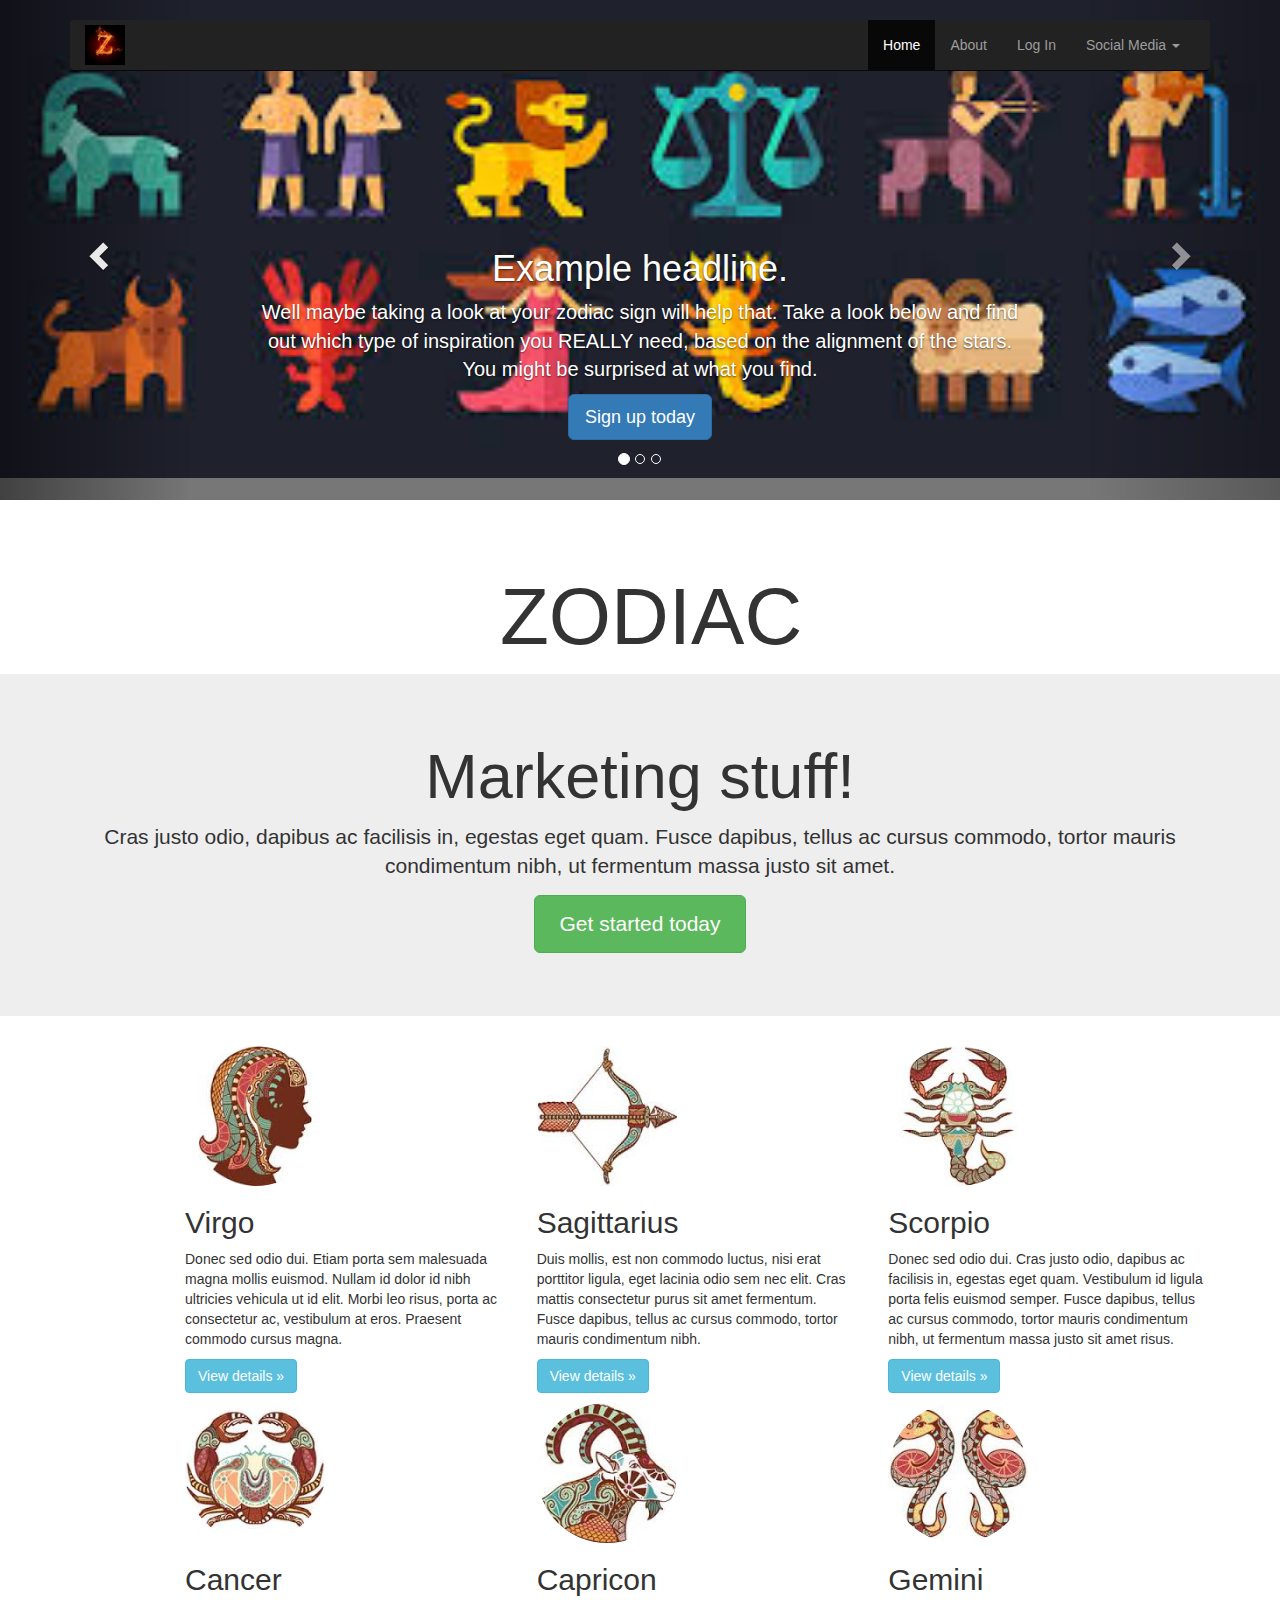
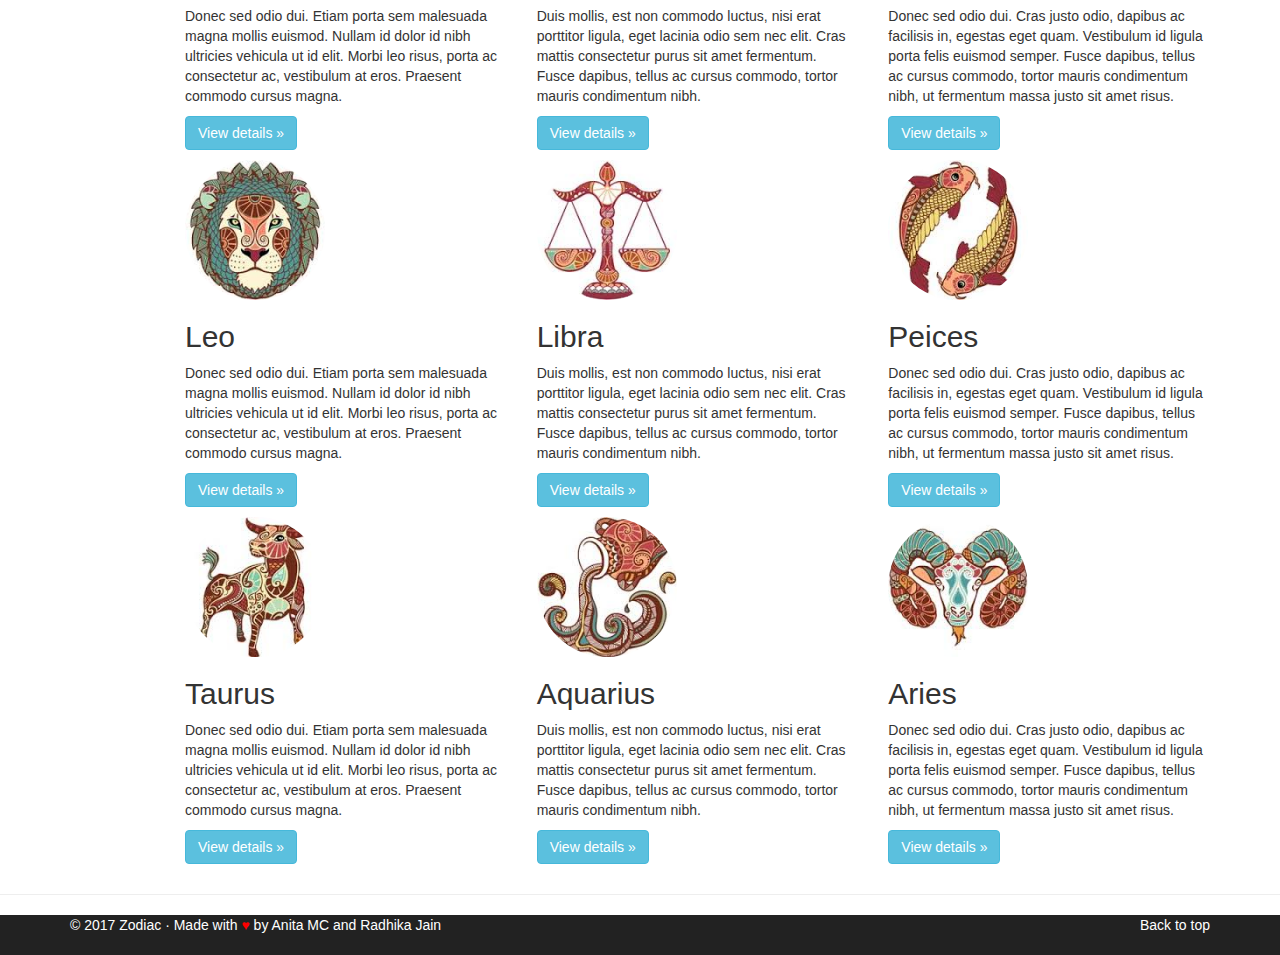
<file: index.html>
<!DOCTYPE html>
<html>
<head>
	<title>
		Zodiac
	</title>
  <link rel="icon"  href="img/images.jpg">
	<meta charset="utf-8">
	<meta name="viewport" content="width=device-width , initial-scale=1.0">
	<meta name="description" content="Let Us tell about you">
	<meta name="author" content="Anita and Radhika Team">

	<link rel="stylesheet" type="text/css" href="css/bootstrap.css">
	<link rel="stylesheet" type="text/css" href="css/style.css">
	<link href="https://fonts.googleapis.com/css?family=Open+Sans" rel="stylesheet">
  <link rel="stylesheet" href="https://maxcdn.bootstrapcdn.com/bootstrap/3.3.7/css/bootstrap.min.css">

</head>
<body>

	<div class="navbar-wrapper">
      <div class="container">

        <nav class="navbar navbar-inverse navbar-static-top">
          <div class="container">
            <div class="navbar-header">
              <button type="button" class="navbar-toggle collapsed" data-toggle="collapse" data-target="#navbar" aria-expanded="false" aria-controls="navbar">
                <span class="sr-only">Toggle navigation</span>
                <span class="icon-bar"></span>
                <span class="icon-bar"></span>
                <span class="icon-bar"></span>
              </button>
              <!-- <a class="navbar-brand" href="#">ZODIAC</a> -->
              <img id="logo" src="img/images.jpg">
            </div>
            <div id="navbar" class="navbar-collapse collapse">
              <ul class="nav pull-right navbar-nav">
                <li class="active"><a href="#">Home</a></li>
                <li><a href="#heading">About</a></li>
                <li><a href="login.php">Log In</a></li>
                <li class="dropdown">
                  <a href="#" class="dropdown-toggle" data-toggle="dropdown" role="button" aria-haspopup="true" aria-expanded="false">Social Media <span class="caret"></span></a>
                  <ul class="dropdown-menu">
                    <li><a href="#">Twitter</a></li>
                    <li><a href="https://www.facebook.com/anni.mahotra">Facebook</a></li>
                    <li><a href="#">LinkedIn</a></li>
                  </ul>
                </li>
              </ul>
            </div>
          </div>
        </nav>

      </div>
    </div>


    <!-- Carousel
    ================================================== -->
    <div id="myCarousel" class="carousel slide" data-ride="carousel">
      <!-- Indicators -->
      <ol class="carousel-indicators">
        <li data-target="#myCarousel" data-slide-to="0" class="active"></li>
        <li data-target="#myCarousel" data-slide-to="1"></li>
        <li data-target="#myCarousel" data-slide-to="2"></li>
      </ol>
      <div class="carousel-inner" role="listbox">
        <div class="item active">
          <img class="first-slide" src="img/carousal-img3.jpg" alt="First slide">
          <div class="container">
            <div class="carousel-caption">
              <h1>Example headline.</h1>
              <p>Well maybe taking a look at your zodiac sign will help that. Take a look below and find out which type of inspiration you REALLY need, based on the alignment of the stars. You might be surprised at what you find. </p>
              <p><a class="btn btn-lg btn-primary" href="#" role="button">Sign up today</a></p>
            </div>
          </div>
        </div>
        <div class="item">
          <img class="second-slide" src="img/carousal-img2.jpg" alt="Second slide">
          <div class="container">
            <div class="carousel-caption">
              <h1>Another example headline.</h1>
              <p>The Bambooo that bends is stronger than the oak that resists - Japanese Proverb</p>
              <p><a class="btn btn-lg btn-primary" href="#" role="button">Learn more</a></p>
            </div>
          </div>
        </div>
        <div class="item">
          <img class="third-slide" src="img/carousal-img1.jpg" alt="Third slide">
          <div class="container">
            <div class="carousel-caption">
              <h1>One more for good measure.</h1>
              <p>Cras justo odio, dapibus ac facilisis in, egestas eget quam. Donec id elit non mi porta gravida at eget metus. Nullam id dolor id nibh ultricies vehicula ut id elit.</p>
              <p><a class="btn btn-lg btn-primary" href="#" role="button">Browse gallery</a></p>
            </div>
          </div>
        </div>
      </div>
      <a class="left carousel-control" href="#myCarousel" role="button" data-slide="prev">
        <span class="glyphicon glyphicon-chevron-left" aria-hidden="true"></span>
        <span class="sr-only">Previous</span>
      </a>
      <a class="right carousel-control" href="#myCarousel" role="button" data-slide="next">
        <span class="glyphicon glyphicon-chevron-right" aria-hidden="true"></span>
        <span class="sr-only">Next</span>
      </a>
    </div><!-- /.carousel -->

	   <div id="heading">
       ZODIAC
     </div>

     <!-- Jumbotron -->
      <div class="jumbotron">
        <h1>Marketing stuff!</h1>
        <p class="lead" id="paragraph">Cras justo odio, dapibus ac facilisis in, egestas eget quam. Fusce dapibus, tellus ac cursus commodo, tortor mauris condimentum nibh, ut fermentum massa justo sit amet.</p>
        <p><a class="btn btn-lg btn-success" href="#" role="button">Get started today</a></p>
      </div>

     <!-- Marketing messaging and featurettes
    ================================================== -->
    <!-- Wrap the rest of the page in another container to center all the content. -->

    <div class="container marketing">

      <!-- Three columns of text below the carousel -->
      <div class="row" id="all">
        <div class="col-lg-4">
          <img class="img-circle" src="img/virgo.jpg" alt="Generic placeholder image" width="140" height="140">
          <h2>Virgo</h2>
          <p>Donec sed odio dui. Etiam porta sem malesuada magna mollis euismod. Nullam id dolor id nibh ultricies vehicula ut id elit. Morbi leo risus, porta ac consectetur ac, vestibulum at eros. Praesent commodo cursus magna.</p>
          <p><a class="btn btn-info" href="virgo.html" role="button">View details &raquo;</a></p>
        </div><!-- /.col-lg-4 -->
        <div class="col-lg-4">
          <img class="img-circle" src="img/sagittarius.jpg" alt="Generic placeholder image" width="140" height="140">
          <h2>Sagittarius</h2>
          <p>Duis mollis, est non commodo luctus, nisi erat porttitor ligula, eget lacinia odio sem nec elit. Cras mattis consectetur purus sit amet fermentum. Fusce dapibus, tellus ac cursus commodo, tortor mauris condimentum nibh.</p>
          <p><a class="btn btn-info" href="sagitarius.html" role="button">View details &raquo;</a></p>
        </div><!-- /.col-lg-4 -->
        <div class="col-lg-4">
          <img class="img-circle" src="img/scorpio.jpg" alt="Generic placeholder image" width="140" height="140">
          <h2>Scorpio</h2>
          <p>Donec sed odio dui. Cras justo odio, dapibus ac facilisis in, egestas eget quam. Vestibulum id ligula porta felis euismod semper. Fusce dapibus, tellus ac cursus commodo, tortor mauris condimentum nibh, ut fermentum massa justo sit amet risus.</p>
          <p><a class="btn btn-info" href="scorpio.html" role="button">View details &raquo;</a></p>
        </div><!-- /.col-lg-4 -->
      </div><!-- /.row -->
    </div>

    <div class="container marketing" >

      <!-- Three columns of text below the carousel -->
      <div class="row" id="all">
        <div class="col-lg-4">
          <img class="img-circle" src="img/cancer.jpg" alt="Generic placeholder image" width="140" height="140">
          <h2>Cancer</h2>
          <p>Donec sed odio dui. Etiam porta sem malesuada magna mollis euismod. Nullam id dolor id nibh ultricies vehicula ut id elit. Morbi leo risus, porta ac consectetur ac, vestibulum at eros. Praesent commodo cursus magna.</p>
          <p><a class="btn btn-info" href="cancer.html" role="button">View details &raquo;</a></p>
        </div><!-- /.col-lg-4 -->
        <div class="col-lg-4">
          <img class="img-circle" src="img/capricon.jpg" alt="Generic placeholder image" width="140" height="140">
          <h2>Capricon</h2>
          <p>Duis mollis, est non commodo luctus, nisi erat porttitor ligula, eget lacinia odio sem nec elit. Cras mattis consectetur purus sit amet fermentum. Fusce dapibus, tellus ac cursus commodo, tortor mauris condimentum nibh.</p>
          <p><a class="btn btn-info" href="capricon.html" role="button">View details &raquo;</a></p>
        </div><!-- /.col-lg-4 -->
        <div class="col-lg-4">
          <img class="img-circle" src="img/gemini.jpg" alt="Generic placeholder image" width="140" height="140">
          <h2>Gemini</h2>
          <p>Donec sed odio dui. Cras justo odio, dapibus ac facilisis in, egestas eget quam. Vestibulum id ligula porta felis euismod semper. Fusce dapibus, tellus ac cursus commodo, tortor mauris condimentum nibh, ut fermentum massa justo sit amet risus.</p>
          <p><a class="btn btn-info" href="gemini.html" role="button">View details &raquo;</a></p>
        </div><!-- /.col-lg-4 -->
      </div><!-- /.row -->
    </div>

    <div class="container marketing" >

      <!-- Three columns of text below the carousel -->
      <div class="row" id="all">
        <div class="col-lg-4">
          <img class="img-circle" src="img/leo.jpg" alt="Generic placeholder image" width="140" height="140">
          <h2>Leo</h2>
          <p>Donec sed odio dui. Etiam porta sem malesuada magna mollis euismod. Nullam id dolor id nibh ultricies vehicula ut id elit. Morbi leo risus, porta ac consectetur ac, vestibulum at eros. Praesent commodo cursus magna.</p>
          <p><a class="btn btn-info" href="leo.html" role="button">View details &raquo;</a></p>
        </div><!-- /.col-lg-4 -->
        <div class="col-lg-4">
          <img class="img-circle" src="img/libra.jpg" alt="Generic placeholder image" width="140" height="140">
          <h2>Libra</h2>
          <p>Duis mollis, est non commodo luctus, nisi erat porttitor ligula, eget lacinia odio sem nec elit. Cras mattis consectetur purus sit amet fermentum. Fusce dapibus, tellus ac cursus commodo, tortor mauris condimentum nibh.</p>
          <p><a class="btn btn-info" href="libra.html" role="button">View details &raquo;</a></p>
        </div><!-- /.col-lg-4 -->
        <div class="col-lg-4">
          <img class="img-circle" src="img/peices.jpg" alt="Generic placeholder image" width="140" height="140">
          <h2>Peices</h2>
          <p>Donec sed odio dui. Cras justo odio, dapibus ac facilisis in, egestas eget quam. Vestibulum id ligula porta felis euismod semper. Fusce dapibus, tellus ac cursus commodo, tortor mauris condimentum nibh, ut fermentum massa justo sit amet risus.</p>
          <p><a class="btn btn-info" target="_blank" href="pisces.html" role="button">View details &raquo;</a></p>
        </div><!-- /.col-lg-4 -->
      </div><!-- /.row -->
    
    </div>

    <div class="container marketing" >
      <div class="row" id="all">
          <div class="col-lg-4">
            <img class="img-circle" src="img/taurus.jpg" alt="Generic placeholder image" width="140" height="140">
            <h2>Taurus</h2>
            <p>Donec sed odio dui. Etiam porta sem malesuada magna mollis euismod. Nullam id dolor id nibh ultricies vehicula ut id elit. Morbi leo risus, porta ac consectetur ac, vestibulum at eros. Praesent commodo cursus magna.</p>
            <p><a class="btn btn-info" href="taurus.html" role="button">View details &raquo;</a></p>
          </div><!-- /.col-lg-4 -->
          <div class="col-lg-4">
            <img class="img-circle" src="img/aquarius.jpg" alt="Generic placeholder image" width="140" height="140">
            <h2>Aquarius</h2>
            <p>Duis mollis, est non commodo luctus, nisi erat porttitor ligula, eget lacinia odio sem nec elit. Cras mattis consectetur purus sit amet fermentum. Fusce dapibus, tellus ac cursus commodo, tortor mauris condimentum nibh.</p>
            <p><a class="btn btn-info" href="aquarius.html" role="button">View details &raquo;</a></p>
          </div><!-- /.col-lg-4 -->
          <div class="col-lg-4">
            <img class="img-circle" src="img/aries.jpg" alt="Generic placeholder image" width="140" height="140">
            <h2>Aries</h2>
            <p>Donec sed odio dui. Cras justo odio, dapibus ac facilisis in, egestas eget quam. Vestibulum id ligula porta felis euismod semper. Fusce dapibus, tellus ac cursus commodo, tortor mauris condimentum nibh, ut fermentum massa justo sit amet risus.</p>
            <p><a class="btn btn-info" target="_blank" href="aries.html" role="button">View details &raquo;</a></p>
          </div><!-- /.col-lg-4 -->
        </div><!-- /.row -->
    </div> 
    <hr class="featurette-divider">
  <div class="grey-background">
    <div class="container">
      <footer id="footer">
            <p class="pull-right"><a href="#">Back to top</a></p>
            <p>&copy; 2017 Zodiac &middot; Made with <span id="heart"> &hearts; </span>by Anita MC and Radhika Jain</p>
      </footer>
    </div>
  </div>
	<script src="https://ajax.googleapis.com/ajax/libs/jquery/1.12.4/jquery.min.js"></script>
	<script type="text/javascript" src="js/bootstrap.js"></script>
</body>
</html>
</file>
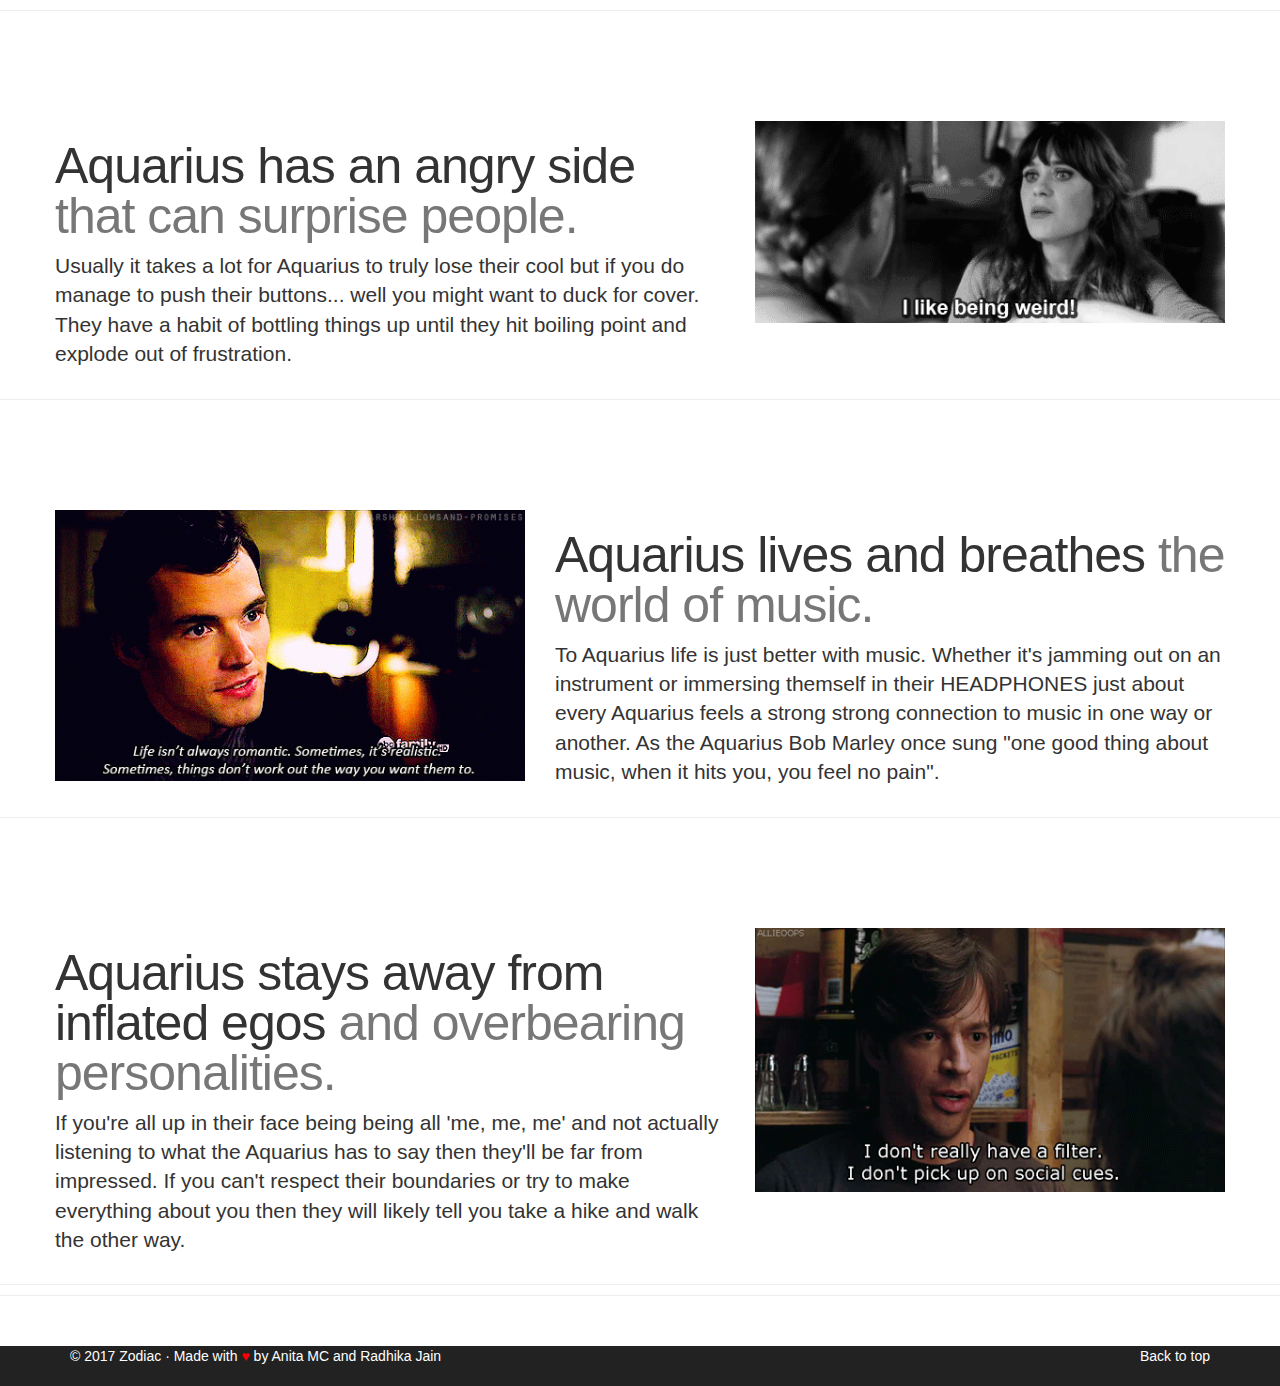
<file: aquarius.html>
<!DOCTYPE html>
<html>
<head>
	<title>
		Aquarius
	</title>
	<link rel="icon"  href="img/images.jpg">

	<link rel="stylesheet" type="text/css" href="/css/bootstrap.css">
	<link rel="stylesheet" type="text/css" href="/css/signs.css">
	<link rel="stylesheet" type="text/css" href="/css/style.css">
</head>
<body>


	<!-- START THE FEATURETTES -->

      <hr class="featurette-divider">

      <div class="row featurette" id="sign">
        <div class="col-md-7" class="sign1">
          <h2 class="featurette-heading">Aquarius has an angry side<span class="text-muted"> that can surprise people.</span></h2>
          <p class="lead">Usually it takes a lot for Aquarius to truly lose their cool but if you do manage to push their buttons... well you might want to duck for cover.

They have a habit of bottling things up until they hit boiling point and explode out of frustration.</p>
        </div>
        <div class="col-md-5">
          <img style="margin-top:100px" class="featurette-image img-responsive center-block" src="img/aquarius1.gif" alt="Generic placeholder image">
        </div>
      </div>

      <hr class="featurette-divider">

      <div class="row featurette" id="sign">
        <div class="col-md-7 col-md-push-5" class="sign1">
          <h2 class="featurette-heading">Aquarius lives and breathes <span class="text-muted">the world of music.</span></h2>
          <p class="lead">To Aquarius life is just better with music.

Whether it's jamming out on an instrument or immersing themself in their HEADPHONES just about every Aquarius feels a strong strong connection to music in one way or another.

As the Aquarius Bob Marley once sung "one good thing about music, when it hits you, you feel no pain".</p>
        </div>
        <div class="col-md-5 col-md-pull-7">
          <img style="margin-top:100px" class="featurette-image img-responsive center-block" src="img/aquarius2.gif" Generic placeholder image">
        </div>
      </div>

      <hr class="featurette-divider">

      <div class="row featurette" id="sign">
        <div class="col-md-7" class="sign1">
          <h2 class="featurette-heading">Aquarius stays away from inflated egos <span class="text-muted">and overbearing personalities.</span></h2>
          <p class="lead">If you're all up in their face being being all 'me, me, me' and not actually listening to what the Aquarius has to say then they'll be far from impressed.

If you can't respect their boundaries or try to make everything about you then they will likely tell you take a hike and walk the other way.</p>
        </div>
        <div class="col-md-5">
          <img style="margin-top:100px"  class="featurette-image img-responsive center-block" src="img/aquarius3.gif" alt="Generic placeholder image">
        </div>
      </div>

      <hr class="featurette-divider">

      <!-- /END THE FEATURETTES -->
      <hr class="featurette-divider">

      <div class="grey-background" style="margin-top:50px">
    <div class="container">
      <footer id="footer">
            <p class="pull-right"><a href="#">Back to top</a></p>
            <p>&copy; 2017 Zodiac &middot; Made with <span id="heart"> &hearts; </span>by Anita MC and Radhika Jain</p>
      </footer>
    </div>
  </div>

</body>
</html>
</file>
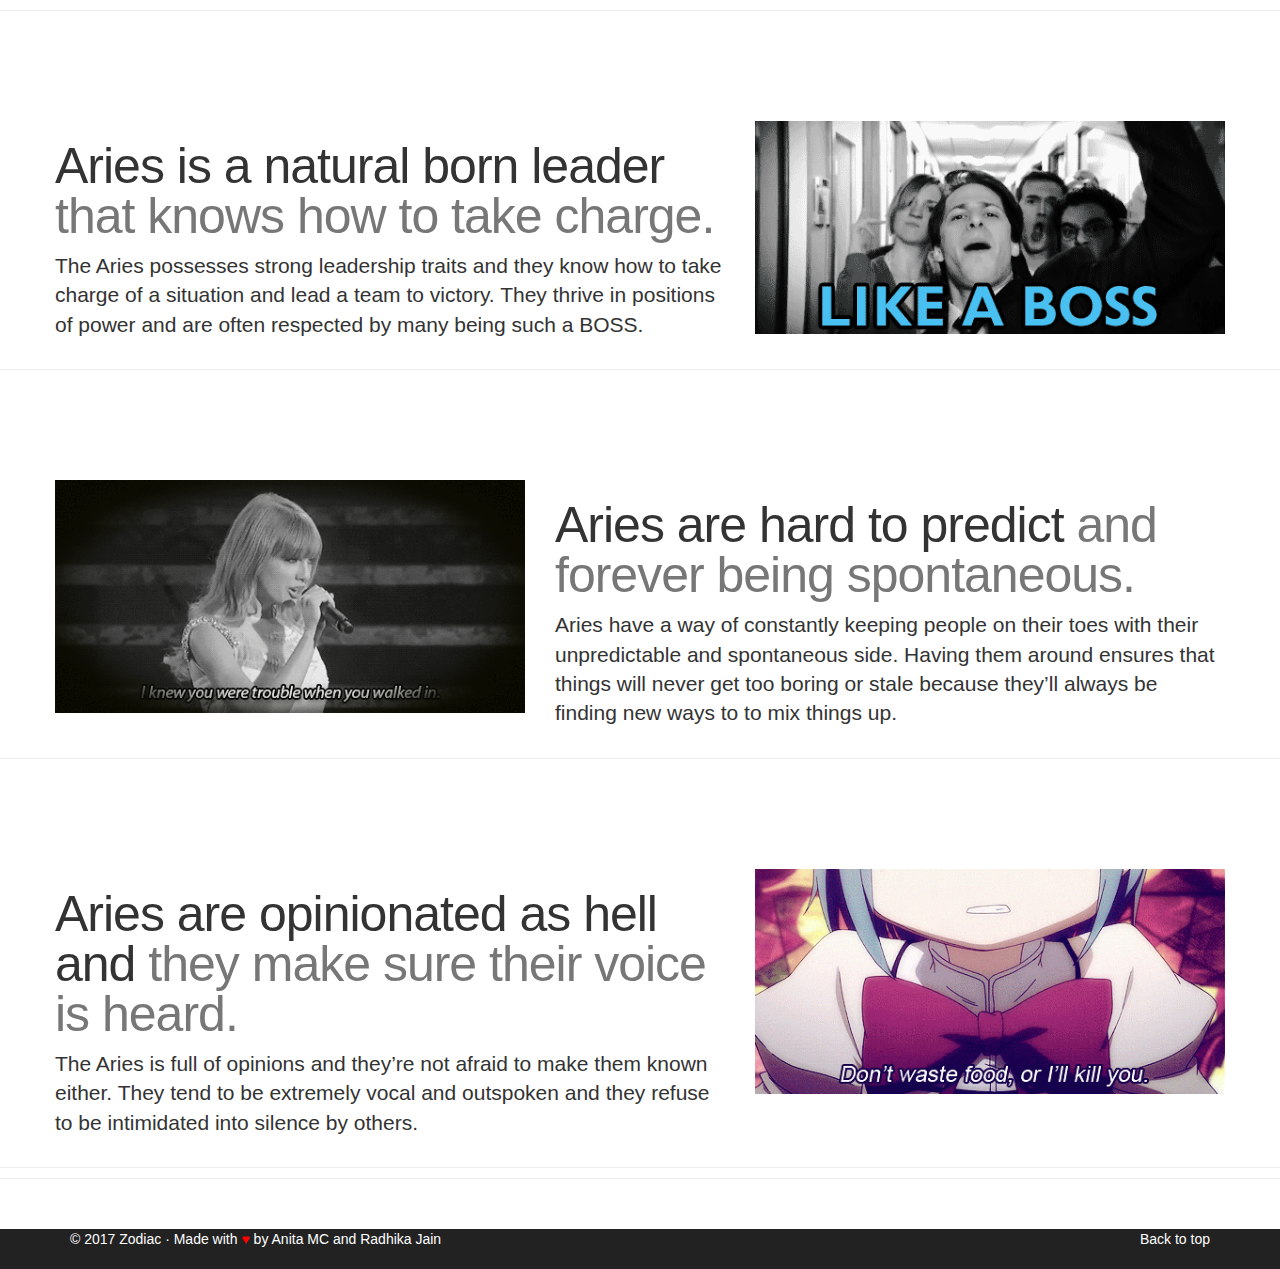
<file: aries.html>
<!DOCTYPE html>
<html>
<head>
	<title>
		Aries
	</title>
	<link rel="icon"  href="img/images.jpg">

	<link rel="stylesheet" type="text/css" href="css/bootstrap.css">
	<link rel="stylesheet" type="text/css" href="css/signs.css">
	<link rel="stylesheet" type="text/css" href="css/style.css">
</head>
<body>


	<!-- START THE FEATURETTES -->

      <hr class="featurette-divider">

      <div class="row featurette" id="sign">
        <div class="col-md-7" class="sign1">
          <h2 class="featurette-heading">Aries is a natural born leader <span class="text-muted">that knows how to take charge.</span></h2>
          <p class="lead">The Aries possesses strong leadership traits and they know how to take charge of a situation and lead a team to victory.

They thrive in positions of power and are often respected by many being such a BOSS.</p>
        </div>
        <div class="col-md-5">
          <img style="margin-top:100px" class="featurette-image img-responsive center-block" src="img/aries1.gif" alt="Generic placeholder image">
        </div>
      </div>

      <hr class="featurette-divider">

      <div class="row featurette" id="sign">
        <div class="col-md-7 col-md-push-5" class="sign1">
          <h2 class="featurette-heading">Aries are hard to predict<span class="text-muted"> and forever being spontaneous.</span></h2>
          <p class="lead">Aries have a way of constantly keeping people on their toes with their unpredictable and spontaneous side.

Having them around ensures that things will never get too boring or stale because they’ll always be finding new ways to to mix things up.</p>
        </div>
        <div class="col-md-5 col-md-pull-7">
          <img style="margin-top:100px" class="featurette-image img-responsive center-block" src="img/aries2.gif" Generic placeholder image">
        </div>
      </div>

      <hr class="featurette-divider">

      <div class="row featurette" id="sign">
        <div class="col-md-7" class="sign1">
          <h2 class="featurette-heading">Aries are opinionated as hell and <span class="text-muted">they make sure their voice is heard.</span></h2>
          <p class="lead">The Aries is full of opinions and they’re not afraid to make them known either.

They tend to be extremely vocal and outspoken and they refuse to be intimidated into silence by others.</p>
        </div>
        <div class="col-md-5">
          <img style="margin-top:100px"  class="featurette-image img-responsive center-block" src="img/aries3.gif" alt="Generic placeholder image">
        </div>
      </div>

      <hr class="featurette-divider">

      <!-- /END THE FEATURETTES -->
      <hr class="featurette-divider">

      <div class="grey-background" style="margin-top:50px">
    <div class="container">
      <footer id="footer">
            <p class="pull-right"><a href="#">Back to top</a></p>
            <p>&copy; 2017 Zodiac &middot; Made with <span id="heart"> &hearts; </span>by Anita MC and Radhika Jain</p>
      </footer>
    </div>
  </div>

</body>
</html>
</file>
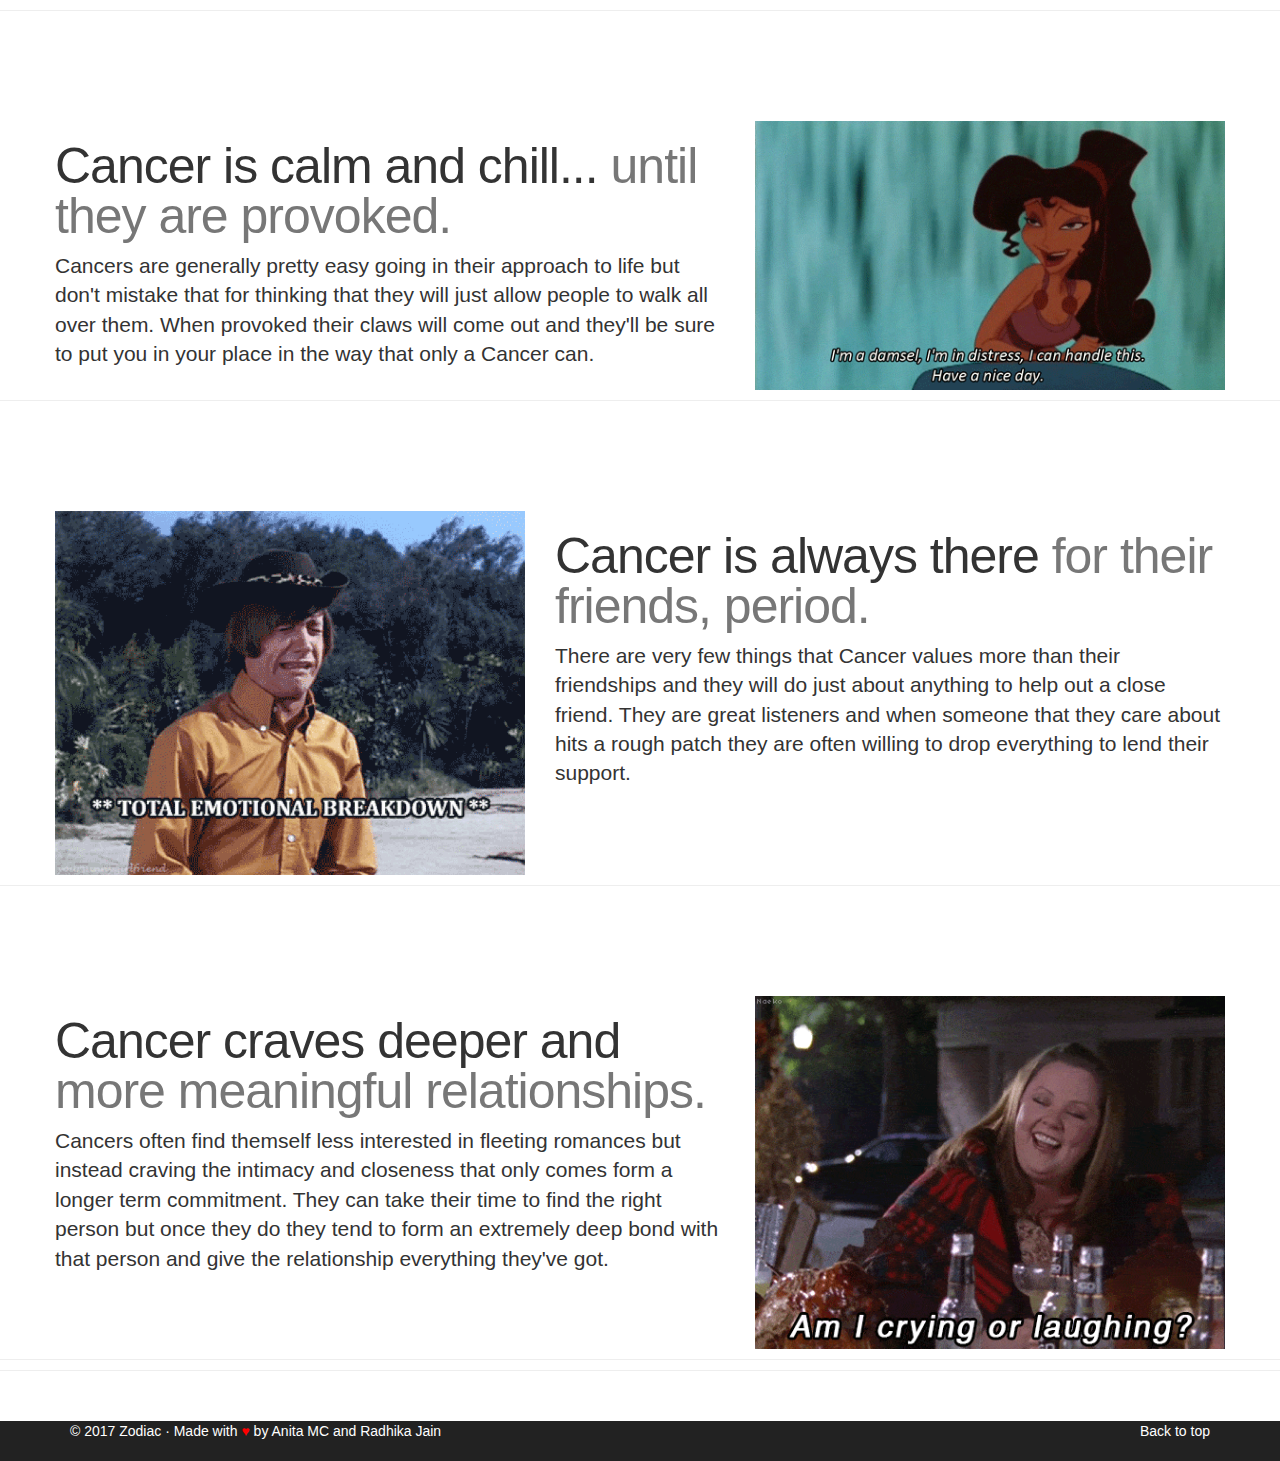
<file: cancer.html>
<!DOCTYPE html>
<html>
<head>
	<title>
		Cancer
	</title>
	<link rel="icon"  href="img/images.jpg">

	<link rel="stylesheet" type="text/css" href="css/bootstrap.css">
	<link rel="stylesheet" type="text/css" href="css/signs.css">
	<link rel="stylesheet" type="text/css" href="css/style.css">
</head>
<body>


	<!-- START THE FEATURETTES -->

      <hr class="featurette-divider">

      <div class="row featurette" id="sign">
        <div class="col-md-7" class="sign1">
          <h2 class="featurette-heading">Cancer is calm and chill... <span class="text-muted">until they are provoked.</span></h2>
          <p class="lead">Cancers are generally pretty easy going in their approach to life but don't mistake that for thinking that they will just allow people to walk all over them.

When provoked their claws will come out and they'll be sure to put you in your place in the way that only a Cancer can.</p>
        </div>
        <div class="col-md-5">
          <img style="margin-top:100px" class="featurette-image img-responsive center-block" src="img/cancer1.gif" alt="Generic placeholder image">
        </div>
      </div>

      <hr class="featurette-divider">

      <div class="row featurette" id="sign">
        <div class="col-md-7 col-md-push-5" class="sign1">
          <h2 class="featurette-heading">Cancer is always there <span class="text-muted">for their friends, period.</span></h2>
          <p class="lead">There are very few things that Cancer values more than their friendships and they will do just about anything to help out a close friend.

They are great listeners and when someone that they care about hits a rough patch they are often willing to drop everything to lend their support.</p>
        </div>
        <div class="col-md-5 col-md-pull-7">
          <img style="margin-top:100px" class="featurette-image img-responsive center-block" src="img/cancer2.gif" Generic placeholder image">
        </div>
      </div>

      <hr class="featurette-divider">

      <div class="row featurette" id="sign">
        <div class="col-md-7" class="sign1">
          <h2 class="featurette-heading"> Cancer craves deeper and <span class="text-muted">more meaningful relationships.</span></h2>
          <p class="lead">Cancers often find themself less interested in fleeting romances but instead craving the intimacy and closeness that only comes form a longer term commitment.

They can take their time to find the right person but once they do they tend to form an extremely deep bond with that person and give the relationship everything they've got.</p>
        </div>
        <div class="col-md-5">
          <img style="margin-top:100px"  class="featurette-image img-responsive center-block" src="img/cancer3.gif" alt="Generic placeholder image">
        </div>
      </div>

      <hr class="featurette-divider">

      <!-- /END THE FEATURETTES -->
      <hr class="featurette-divider">

      <div class="grey-background" style="margin-top:50px">
    <div class="container">
      <footer id="footer">
            <p class="pull-right"><a href="#">Back to top</a></p>
            <p>&copy; 2017 Zodiac &middot; Made with <span id="heart"> &hearts; </span>by Anita MC and Radhika Jain</p>
      </footer>
    </div>
  </div>

</body>
</html>
</file>
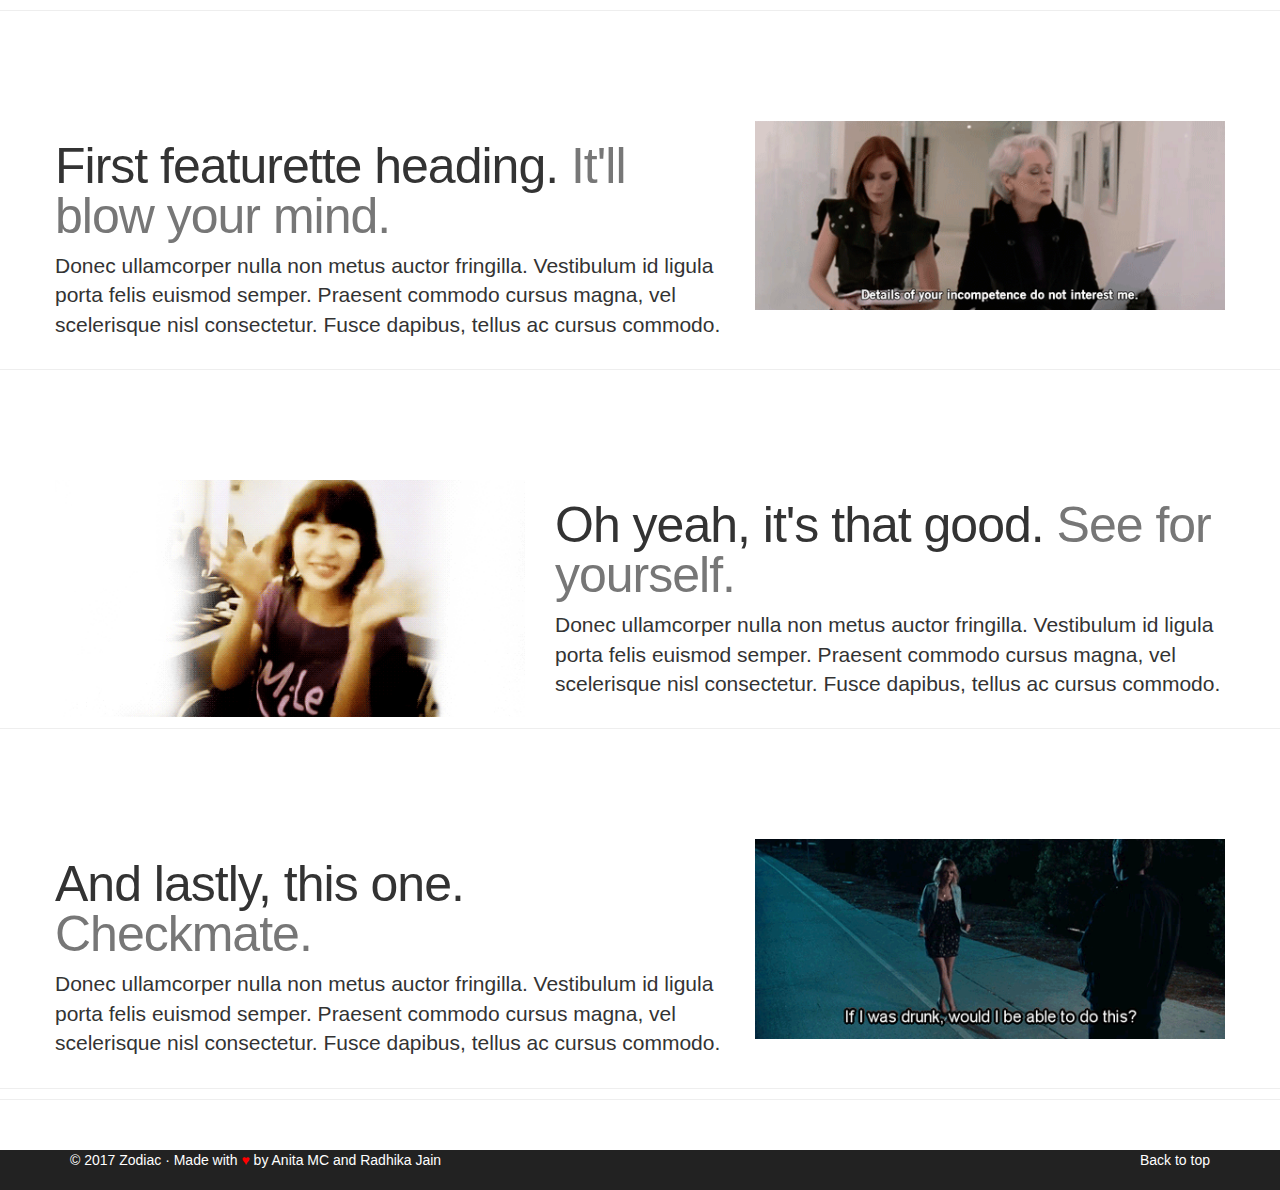
<file: capricon.html>
<!DOCTYPE html>
<html>
<head>
	<title>
		Capricorn
	</title>
	<link rel="icon"  href="img/images.jpg">

	<link rel="stylesheet" type="text/css" href="css/bootstrap.css">
	<link rel="stylesheet" type="text/css" href="css/signs.css">
	<link rel="stylesheet" type="text/css" href="css/style.css">
</head>
<body>


	<!-- START THE FEATURETTES -->

      <hr class="featurette-divider">

      <div class="row featurette" id="sign">
        <div class="col-md-7" class="sign1">
          <h2 class="featurette-heading">First featurette heading. <span class="text-muted">It'll blow your mind.</span></h2>
          <p class="lead">Donec ullamcorper nulla non metus auctor fringilla. Vestibulum id ligula porta felis euismod semper. Praesent commodo cursus magna, vel scelerisque nisl consectetur. Fusce dapibus, tellus ac cursus commodo.</p>
        </div>
        <div class="col-md-5">
          <img style="margin-top:100px" class="featurette-image img-responsive center-block" src="img/capricorn1.gif" alt="Generic placeholder image">
        </div>
      </div>

      <hr class="featurette-divider">

      <div class="row featurette" id="sign">
        <div class="col-md-7 col-md-push-5" class="sign1">
          <h2 class="featurette-heading">Oh yeah, it's that good. <span class="text-muted">See for yourself.</span></h2>
          <p class="lead">Donec ullamcorper nulla non metus auctor fringilla. Vestibulum id ligula porta felis euismod semper. Praesent commodo cursus magna, vel scelerisque nisl consectetur. Fusce dapibus, tellus ac cursus commodo.</p>
        </div>
        <div class="col-md-5 col-md-pull-7">
          <img style="margin-top:100px" class="featurette-image img-responsive center-block" src="img/capricorn2.gif" Generic placeholder image">
        </div>
      </div>

      <hr class="featurette-divider">

      <div class="row featurette" id="sign">
        <div class="col-md-7" class="sign1">
          <h2 class="featurette-heading">And lastly, this one. <span class="text-muted">Checkmate.</span></h2>
          <p class="lead">Donec ullamcorper nulla non metus auctor fringilla. Vestibulum id ligula porta felis euismod semper. Praesent commodo cursus magna, vel scelerisque nisl consectetur. Fusce dapibus, tellus ac cursus commodo.</p>
        </div>
        <div class="col-md-5">
          <img style="margin-top:100px"  class="featurette-image img-responsive center-block" src="img/capricorn3.gif" alt="Generic placeholder image">
        </div>
      </div>

      <hr class="featurette-divider">

      <!-- /END THE FEATURETTES -->
      <hr class="featurette-divider">

      <div class="grey-background" style="margin-top:50px">
    <div class="container">
      <footer id="footer">
            <p class="pull-right"><a href="#">Back to top</a></p>
            <p>&copy; 2017 Zodiac &middot; Made with <span id="heart"> &hearts; </span>by Anita MC and Radhika Jain</p>
      </footer>
    </div>
  </div>

</body>
</html>
</file>
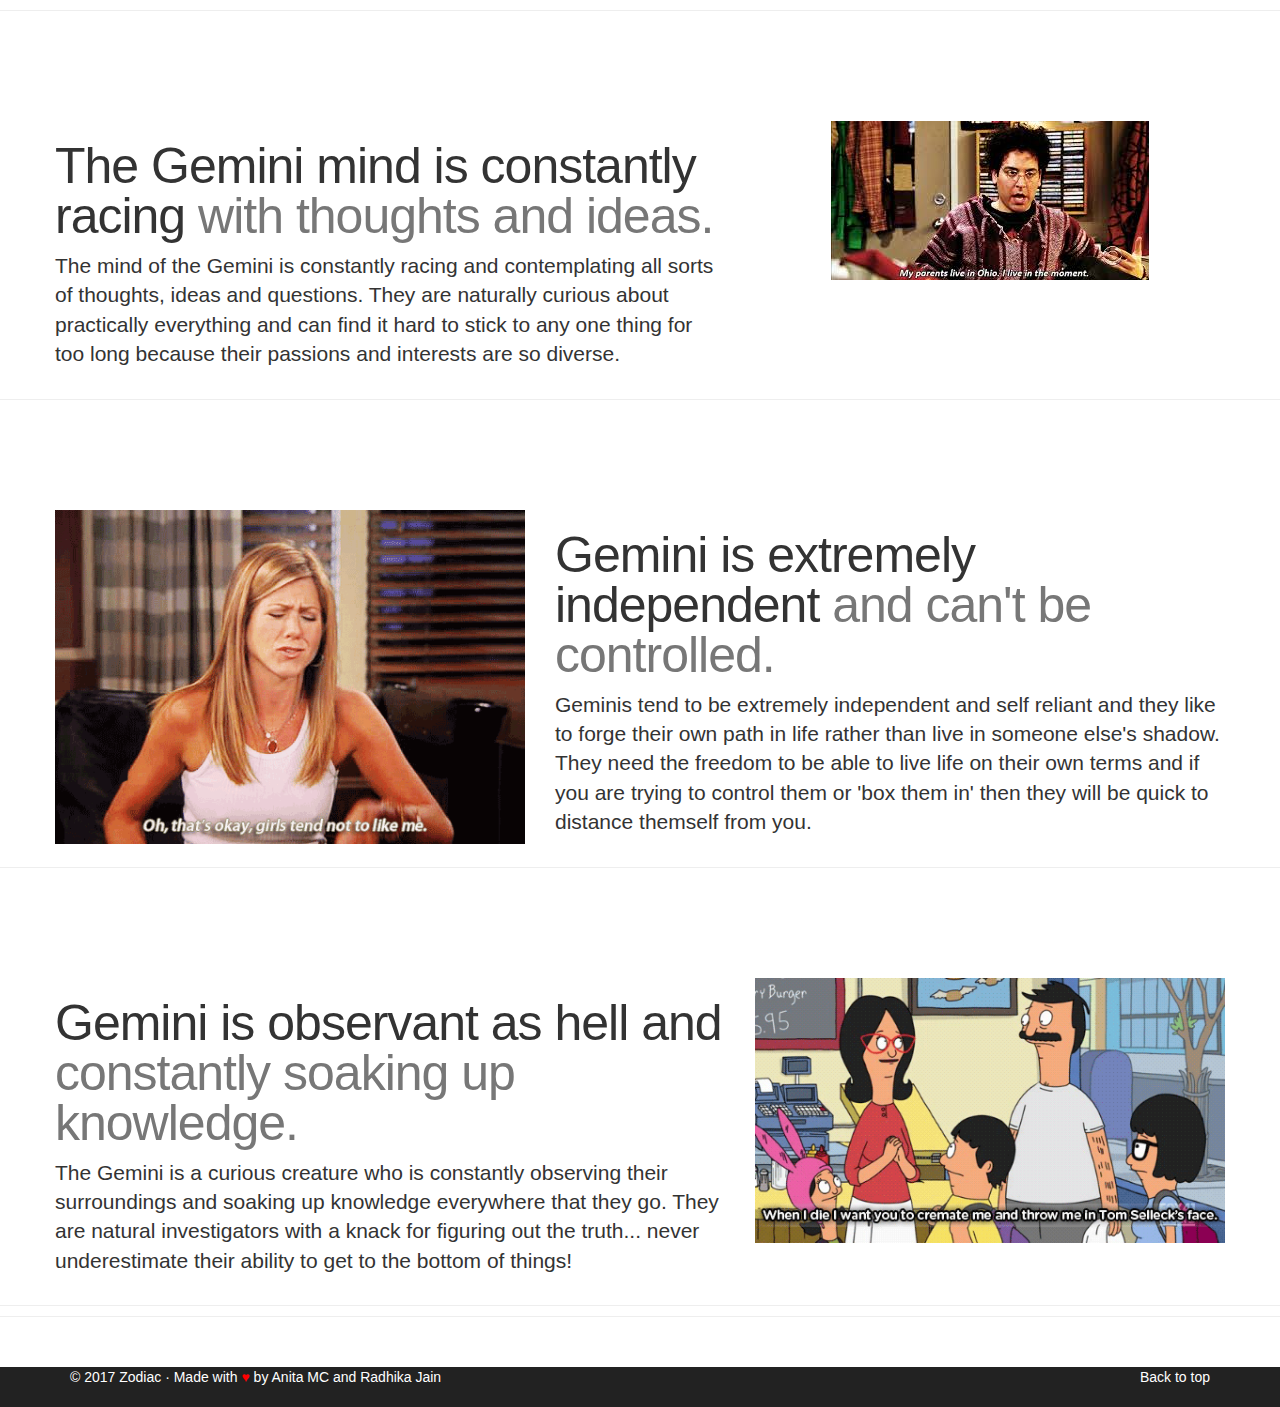
<file: gemini.html>
<!DOCTYPE html>
<html>
<head>
	<title>
		Gemini
	</title>
	<link rel="icon"  href="img/images.jpg">

	<link rel="stylesheet" type="text/css" href="css/bootstrap.css">
	<link rel="stylesheet" type="text/css" href="css/signs.css">
	<link rel="stylesheet" type="text/css" href="css/style.css">
</head>
<body>


	<!-- START THE FEATURETTES -->

      <hr class="featurette-divider">

      <div class="row featurette" id="sign">
        <div class="col-md-7" class="sign1">
          <h2 class="featurette-heading">The Gemini mind is constantly racing <span class="text-muted">with thoughts and ideas.</span></h2>
          <p class="lead">The mind of the Gemini is constantly racing and contemplating all sorts of thoughts, ideas and questions.

They are naturally curious about practically everything and can find it hard to stick to any one thing for too long because their passions and interests are so diverse.</p>
        </div>
        <div class="col-md-5">
          <img style="margin-top:100px" class="featurette-image img-responsive center-block" src="img/gemini1.gif" alt="Generic placeholder image">
        </div>
      </div>

      <hr class="featurette-divider">

      <div class="row featurette" id="sign">
        <div class="col-md-7 col-md-push-5" class="sign1">
          <h2 class="featurette-heading">Gemini is extremely independent <span class="text-muted">and can't be controlled.</span></h2>
          <p class="lead">Geminis tend to be extremely independent and self reliant and they like to forge their own path in life rather than live in someone else's shadow.

They need the freedom to be able to live life on their own terms and if you are trying to control them or 'box them in' then they will be quick to distance themself from you.</p>
        </div>
        <div class="col-md-5 col-md-pull-7">
          <img style="margin-top:100px" class="featurette-image img-responsive center-block" src="img/gemini2.gif" Generic placeholder image">
        </div>
      </div>

      <hr class="featurette-divider">

      <div class="row featurette" id="sign">
        <div class="col-md-7" class="sign1">
          <h2 class="featurette-heading">Gemini is observant as hell and <span class="text-muted">constantly soaking up knowledge.</span></h2>
          <p class="lead">The Gemini is a curious creature who is constantly observing their surroundings and soaking up knowledge everywhere that they go.

They are natural investigators with a knack for figuring out the truth... never underestimate their ability to get to the bottom of things!</p>
        </div>
        <div class="col-md-5">
          <img style="margin-top:100px"  class="featurette-image img-responsive center-block" src="img/gemini3.gif" alt="Generic placeholder image">
        </div>
      </div>

      <hr class="featurette-divider">

      <!-- /END THE FEATURETTES -->
      <hr class="featurette-divider">

      <div class="grey-background" style="margin-top:50px">
    <div class="container">
      <footer id="footer">
            <p class="pull-right"><a href="#">Back to top</a></p>
            <p>&copy; 2017 Zodiac &middot; Made with <span id="heart"> &hearts; </span>by Anita MC and Radhika Jain</p>
      </footer>
    </div>
  </div>

</body>
</html>
</file>
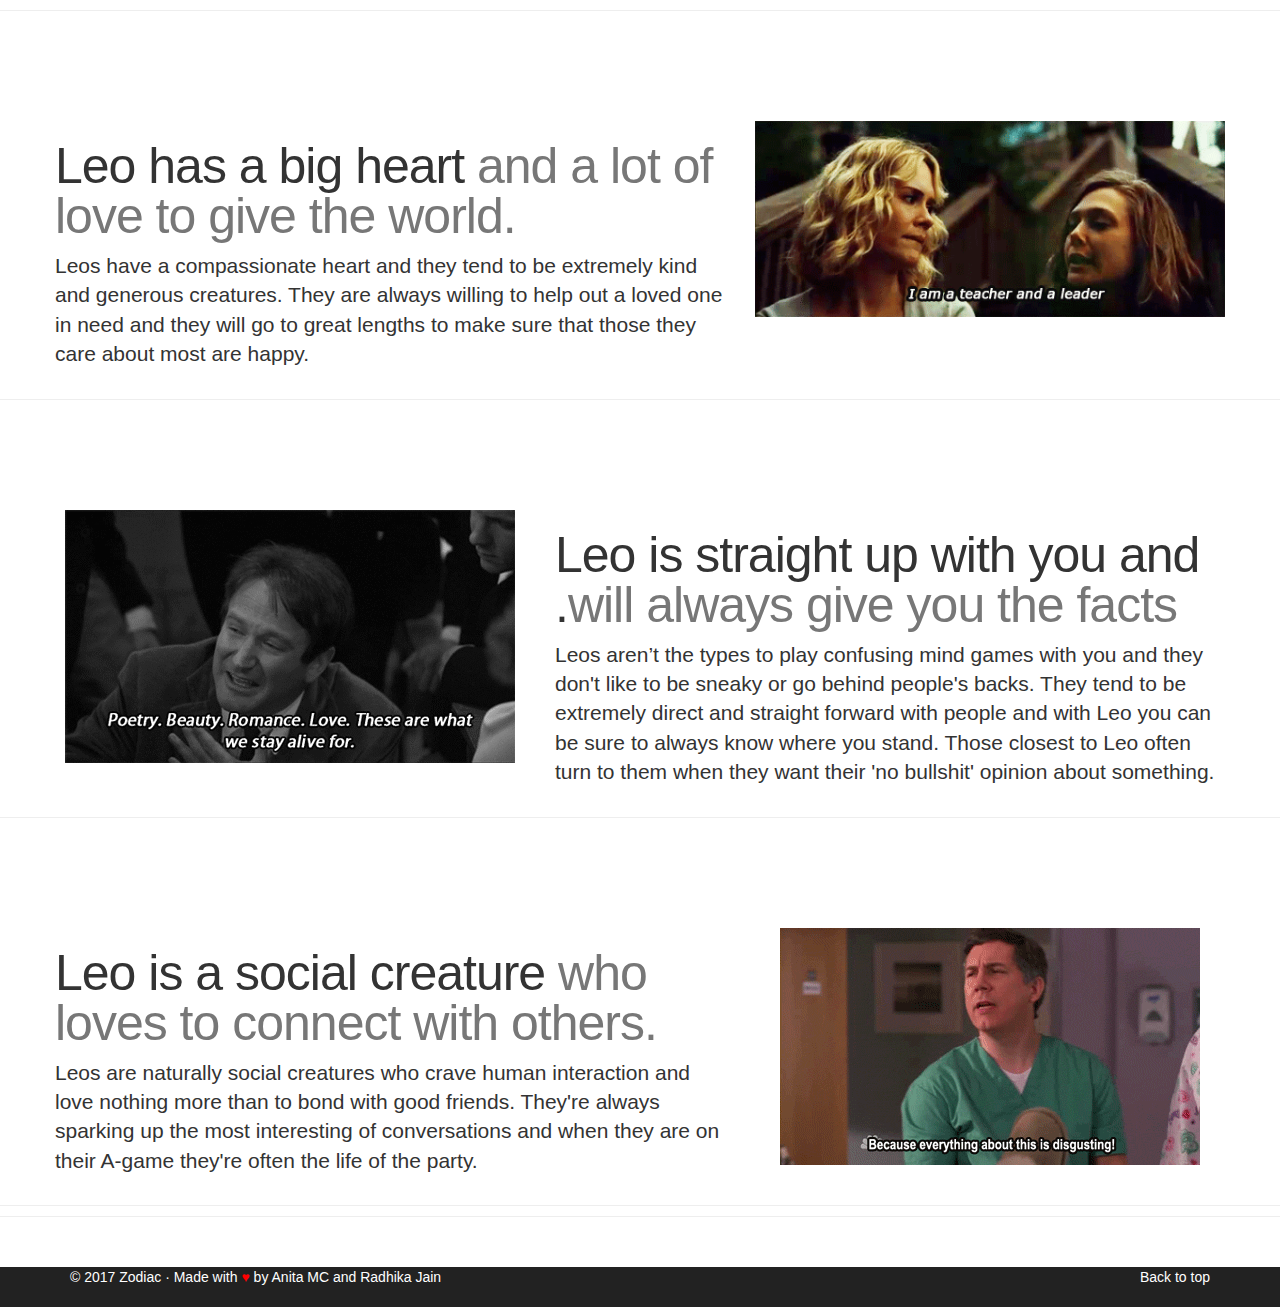
<file: leo.html>
<!DOCTYPE html>
<html>
<head>
	<title>
		Leo
	</title>
	<link rel="icon"  href="img/images.jpg">

	<link rel="stylesheet" type="text/css" href="css/bootstrap.css">
	<link rel="stylesheet" type="text/css" href="css/signs.css">
	<link rel="stylesheet" type="text/css" href="css/style.css">
</head>
<body>


	<!-- START THE FEATURETTES -->

      <hr class="featurette-divider">

      <div class="row featurette" id="sign">
        <div class="col-md-7" class="sign1">
          <h2 class="featurette-heading">Leo has a big heart <span class="text-muted">and a lot of love to give the world.<span></h2>
          <p class="lead">Leos have a compassionate heart and they tend to be extremely kind and generous creatures.

They are always willing to help out a loved one in need and they will go to great lengths to make sure that those they care about most are happy.</p>
        </div>
        <div class="col-md-5">
          <img style="margin-top:100px" class="featurette-image img-responsive center-block" src="img/leo1.gif" alt="Generic placeholder image">
        </div>
      </div>

      <hr class="featurette-divider">

      <div class="row featurette" id="sign">
        <div class="col-md-7 col-md-push-5" class="sign1">
          <h2 class="featurette-heading">Leo is straight up with you and .<span class="text-muted">will always give you the facts</span></h2>
          <p class="lead">Leos aren’t the types to play confusing mind games with you and they don't like to be sneaky or go behind people's backs.

They tend to be extremely direct and straight forward with people and with Leo you can be sure to always know where you stand.

Those closest to Leo often turn to them when they want their 'no bullshit' opinion about something.</p>
        </div>
        <div class="col-md-5 col-md-pull-7">
          <img style="margin-top:100px" class="featurette-image img-responsive center-block" src="img/leo2.gif" Generic placeholder image">
        </div>
      </div>

      <hr class="featurette-divider">

      <div class="row featurette" id="sign">
        <div class="col-md-7" class="sign1">
          <h2 class="featurette-heading">Leo is a social creature <span class="text-muted">who loves to connect with others.</span></h2>
          <p class="lead">Leos are naturally social creatures who crave human interaction and love nothing more than to bond with good friends.

They're always sparking up the most interesting of conversations and when they are on their A-game they're often the life of the party.</p>
        </div>
        <div class="col-md-5">
          <img style="margin-top:100px"  class="featurette-image img-responsive center-block" src="img/leo3.gif" alt="Generic placeholder image">
        </div>
      </div>

      <hr class="featurette-divider">

      <!-- /END THE FEATURETTES -->
      <hr class="featurette-divider">

      <div class="grey-background" style="margin-top:50px">
    <div class="container">
      <footer id="footer">
            <p class="pull-right"><a href="#">Back to top</a></p>
            <p>&copy; 2017 Zodiac &middot; Made with <span id="heart"> &hearts; </span>by Anita MC and Radhika Jain</p>
      </footer>
    </div>
  </div>

</body>
</html>
</file>
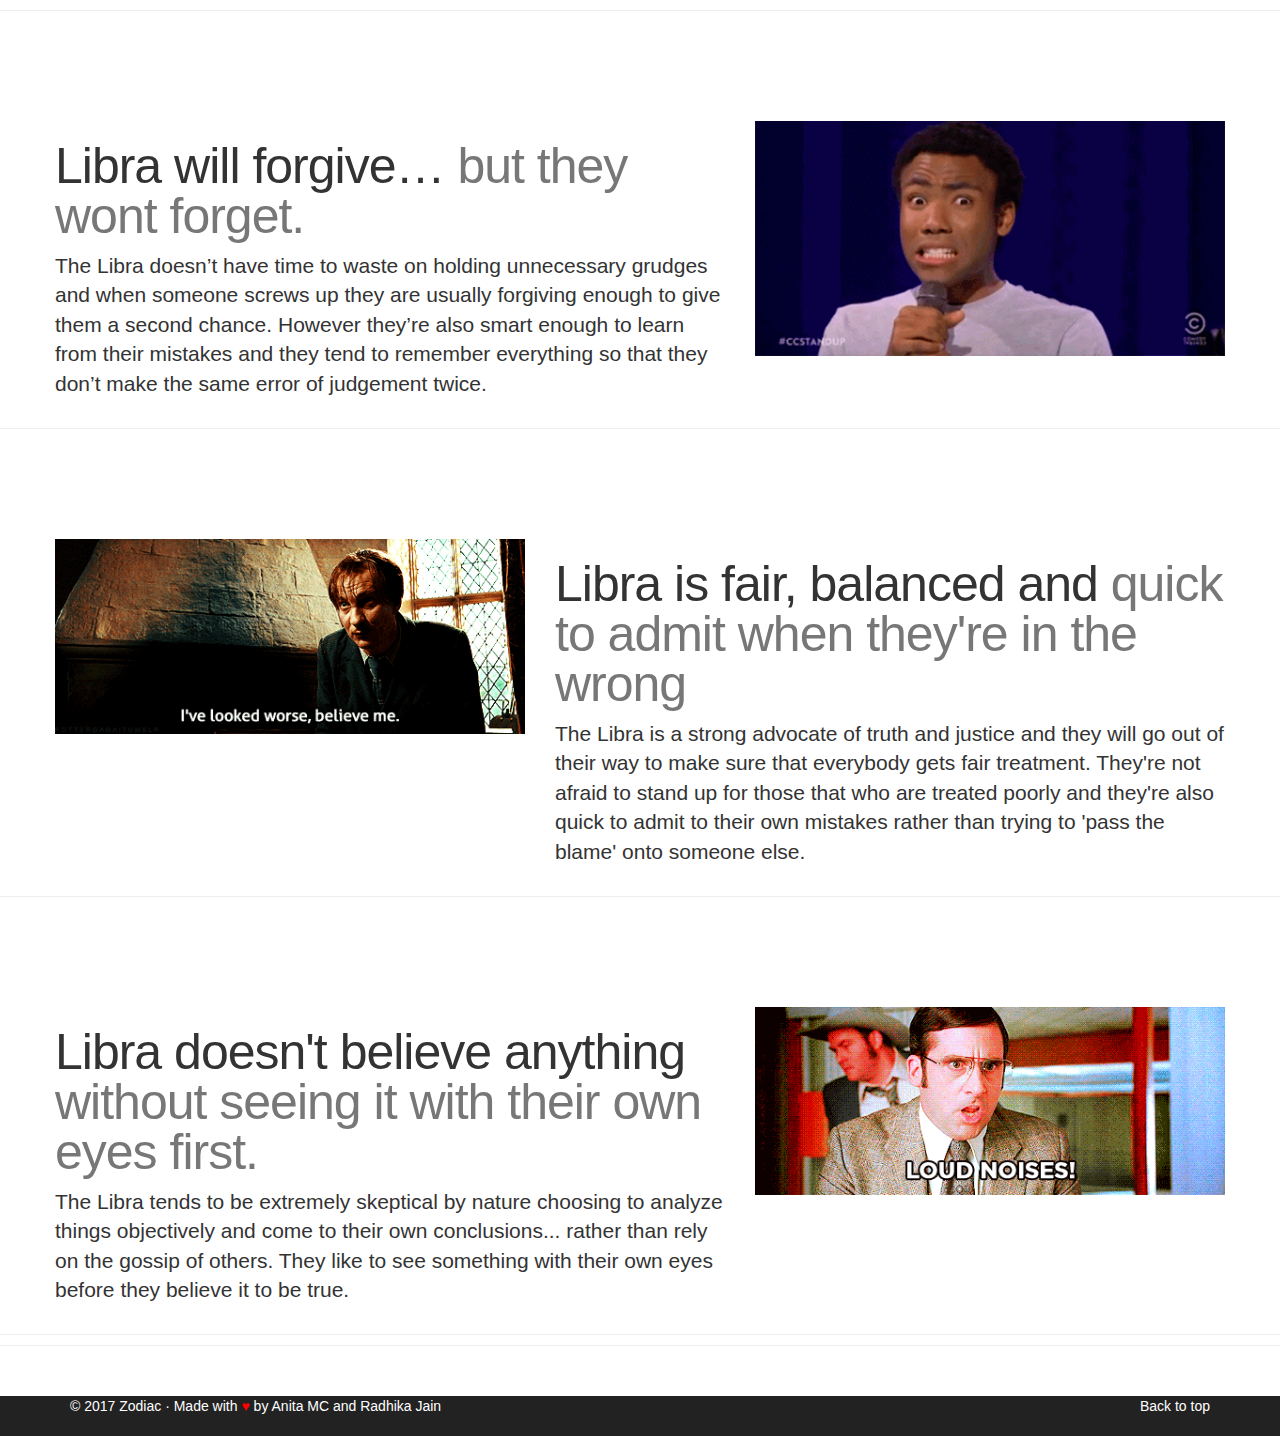
<file: libra.html>
<!DOCTYPE html>
<html>
<head>
	<title>
		Libra
	</title>
	<link rel="icon"  href="img/images.jpg">

	<link rel="stylesheet" type="text/css" href="css/bootstrap.css">
	<link rel="stylesheet" type="text/css" href="css/signs.css">
	<link rel="stylesheet" type="text/css" href="css/style.css">
</head>
<body>


	<!-- START THE FEATURETTES -->

      <hr class="featurette-divider">

      <div class="row featurette" id="sign">
        <div class="col-md-7" class="sign1">
          <h2 class="featurette-heading">Libra will forgive… <span class="text-muted">but they wont forget.</span></h2>
          <p class="lead">The Libra doesn’t have time to waste on holding unnecessary grudges and when someone screws up they are usually forgiving enough to give them a second chance.

However they’re also smart enough to learn from their mistakes and they tend to remember everything so that they don’t make the same error of judgement twice.</p>
        </div>
        <div class="col-md-5">
          <img style="margin-top:100px" class="featurette-image img-responsive center-block" src="img/libra1.gif" alt="Generic placeholder image">
        </div>
      </div>

      <hr class="featurette-divider">

      <div class="row featurette" id="sign">
        <div class="col-md-7 col-md-push-5" class="sign1">
          <h2 class="featurette-heading"> Libra is fair, balanced and <span class="text-muted">quick to admit when they're in the wrong</span></h2>
          <p class="lead">The Libra is a strong advocate of truth and justice and they will go out of their way to make sure that everybody gets fair treatment.

They're not afraid to stand up for those that who are treated poorly and they're also quick to admit to their own mistakes rather than trying to 'pass the blame' onto someone else.</p>
        </div>
        <div class="col-md-5 col-md-pull-7">
          <img style="margin-top:100px" class="featurette-image img-responsive center-block" src="img/libra2.gif" Generic placeholder image">
        </div>
      </div>

      <hr class="featurette-divider">

      <div class="row featurette" id="sign">
        <div class="col-md-7" class="sign1">
          <h2 class="featurette-heading">Libra doesn't believe anything <span class="text-muted">without seeing it with their own eyes first.</span></h2>
          <p class="lead">The Libra tends to be extremely skeptical by nature choosing to analyze things objectively and come to their own conclusions... rather than rely on the gossip of others.

They like to see something with their own eyes before they believe it to be true.</p>
        </div>
        <div class="col-md-5">
          <img style="margin-top:100px"  class="featurette-image img-responsive center-block" src="img/libra3.gif" alt="Generic placeholder image">
        </div>
      </div>

      <hr class="featurette-divider">

      <!-- /END THE FEATURETTES -->
      <hr class="featurette-divider">

      <div class="grey-background" style="margin-top:50px">
    <div class="container">
      <footer id="footer">
            <p class="pull-right"><a href="#">Back to top</a></p>
            <p>&copy; 2017 Zodiac &middot; Made with <span id="heart"> &hearts; </span>by Anita MC and Radhika Jain</p>
      </footer>
    </div>
  </div>

</body>
</html>
</file>
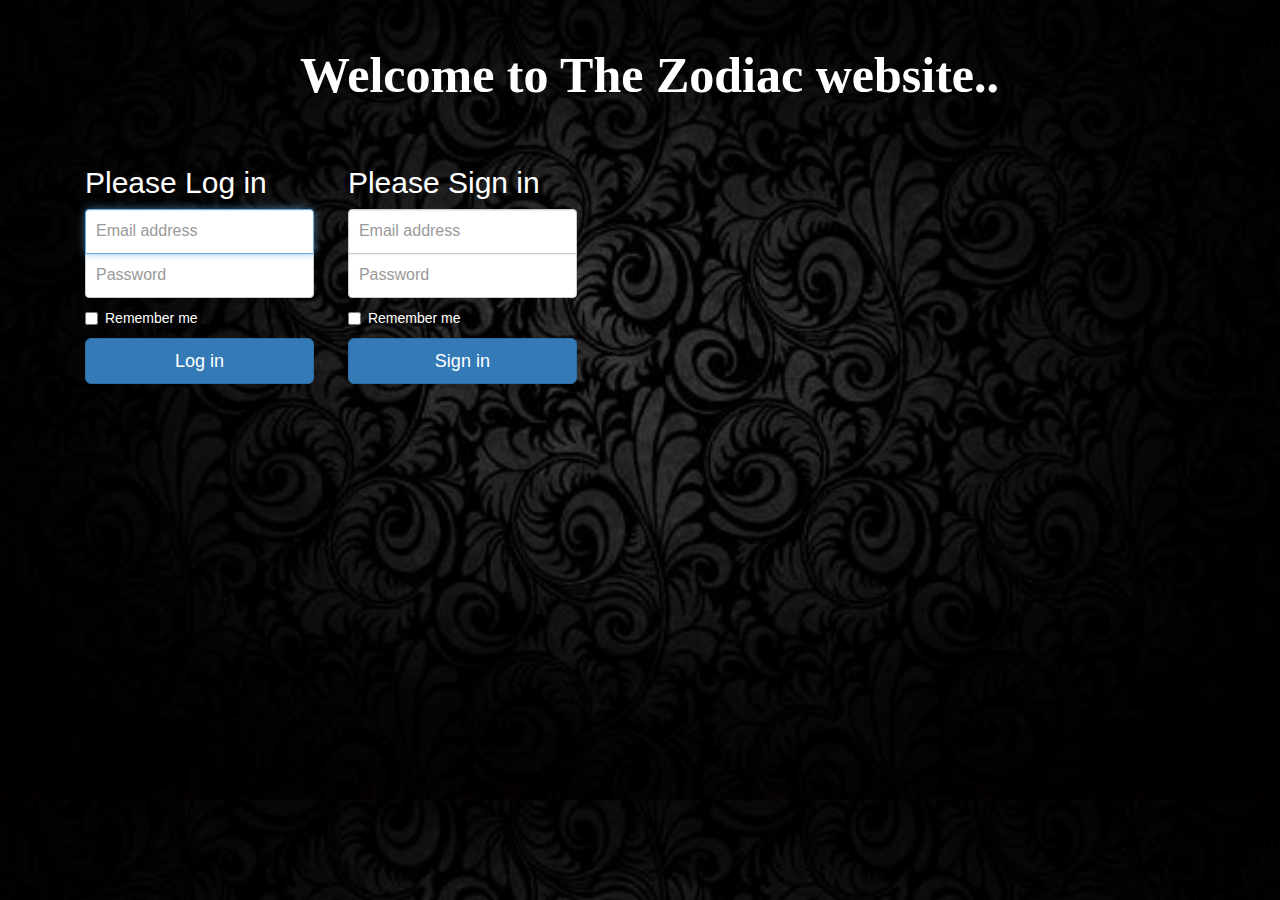
<file: login.html>
<!DOCTYPE html>
<html>
<head>
	<title>
		Log In
	</title>

	<link rel="icon"  href="img/images.jpg">
	<meta charset="utf-8">
	<meta name="viewport" content="width=device-width , initial-scale=1.0">
	<meta name="description" content="Log In to unlock Interesting Articles">
	<meta name="author" content="Anita and Radhika Team">

	<link rel="stylesheet" type="text/css" href="css/bootstrap.css">
	<link rel="stylesheet" type="text/css" href="css/style.css">
	<link rel="stylesheet" type="text/css" href="css/login_style.css">
  <style type="text/css">
  
    *{
      margin: 0;
      padding: 0;
    }


    #title{
      font-size: 50px;
      font-family: forte;
      padding-left: 300px;
    }
    #forms{
      display: inline-block;
    }  

    body{
      background-image: url("img/black.jpg") ;
      background-size: cover;
      color:white;

    }
  </style>


</head>
<body>
  <centre>
    <span id="title"><strong>Welcome to The Zodiac website..</strong></span>
  </centre>
  <br>
  <br>

	<div class="container">
      <div id="forms">
      <form action="process.php" class="form-signin" method="POST" >

              <h2 class="form-signin-heading">Please Log in</h2>
              <label for="inputEmail" class="sr-only">Email address</label>
              <input type="email" id="inputEmail" name="inputEmail" class="form-control" placeholder="Email address" required autofocus>
              <label for="inputPassword" class="sr-only">Password</label>
              <input type="password" id="inputPassword" name="inputPassword"  class="form-control" placeholder="Password" required>
              <div class="checkbox">
                <label>
                  <input type="checkbox" value="remember-me"> Remember me
                </label>
              </div>
              <button class="btn btn-lg btn-primary btn-block" type="submit">Log in</button>

      </form>
      </div>
      <div id="forms">
      <form action="SignIn.php" class="form-signin" method="POST" class="forms">

              <h2 class="form-signin-heading">Please Sign in</h2>
              <label for="inputEmail" class="sr-only">Email address</label>
              <input type="email" id="getEmail" name="getEmail" class="form-control" placeholder="Email address" required autofocus>
              <label for="inputPassword" class="sr-only">Password</label>
              <input type="password" id="getPassword" name="getPassword"  class="form-control" placeholder="Password" required>
              <div class="checkbox">
                <label>
                  <input type="checkbox" value="remember-me"> Remember me
                </label>
              </div>
              <button class="btn btn-lg btn-primary btn-block" type="submit">Sign in</button>

      </form>
      </div>

    
       
  </div>
  <script src="https://ajax.googleapis.com/ajax/libs/jquery/1.12.4/jquery.min.js"></script>
	<script type="text/javascript" src="js/bootstrap.js"></script>
</body>
</html>
</file>
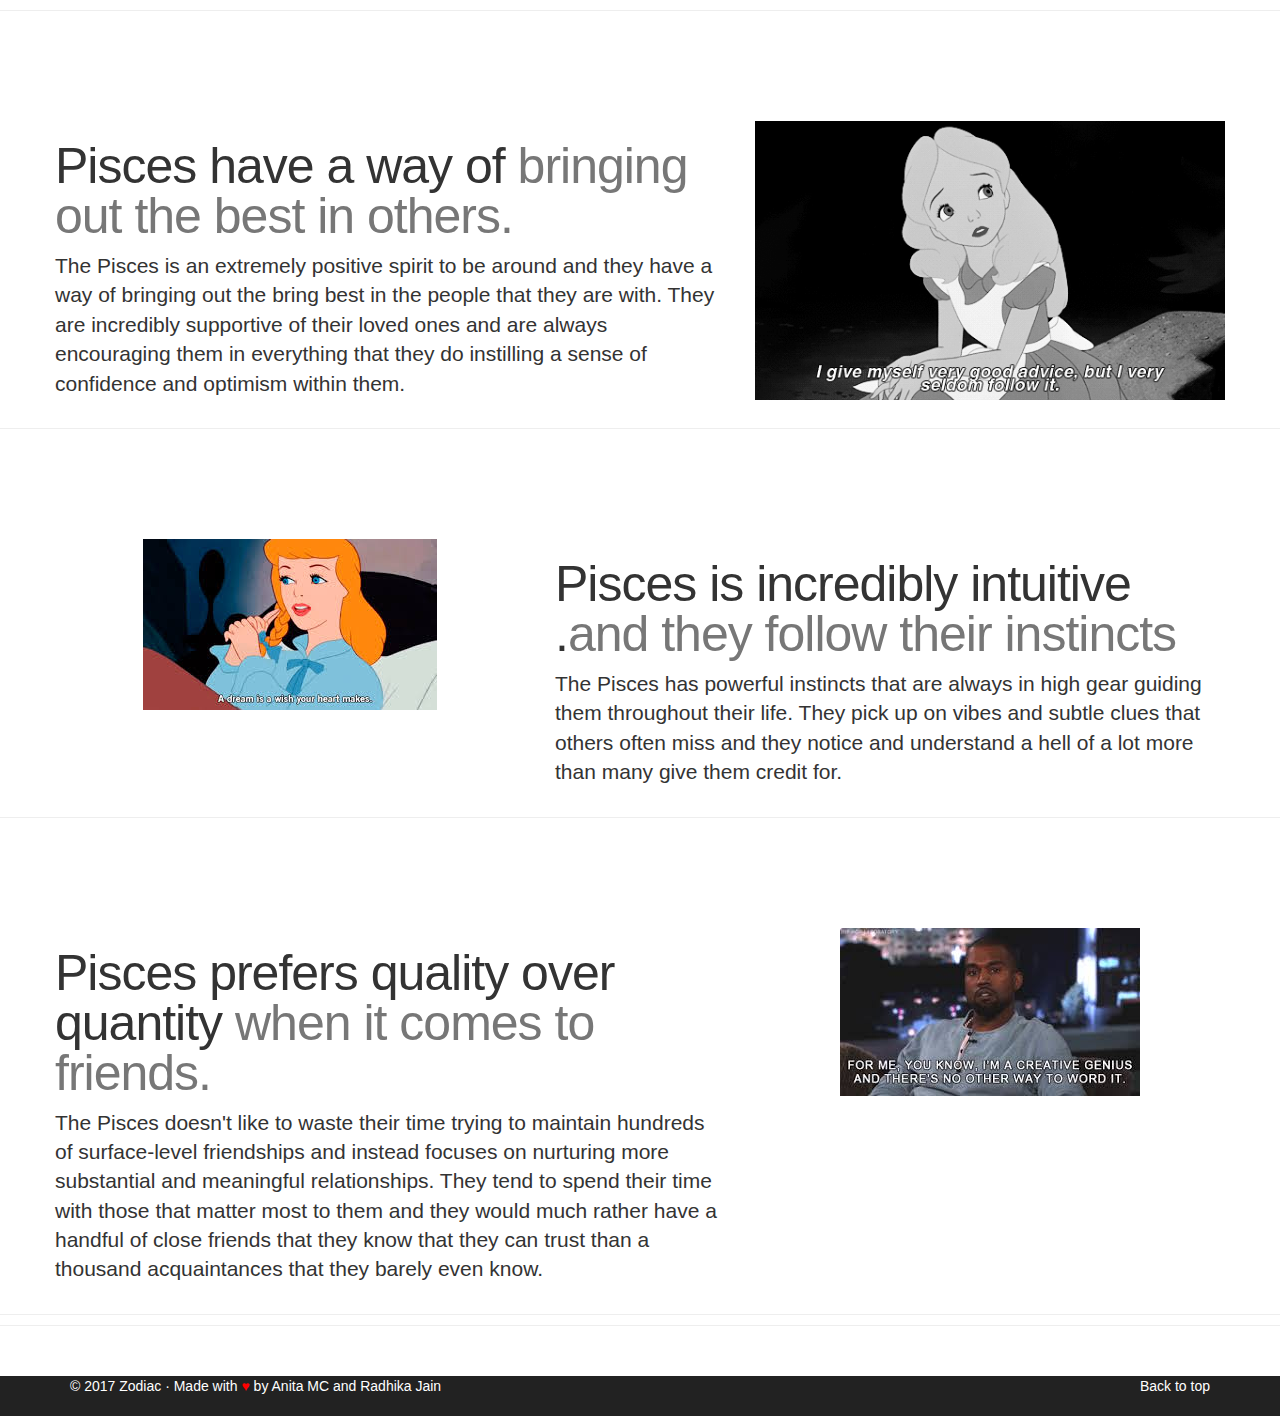
<file: pisces.html>
<!DOCTYPE html>
<html>
<head>
	<title>
		Pisces
	</title>
	<link rel="icon"  href="img/images.jpg">

	<link rel="stylesheet" type="text/css" href="css/bootstrap.css">
	<link rel="stylesheet" type="text/css" href="css/signs.css">
	<link rel="stylesheet" type="text/css" href="css/style.css">
</head>
<body>


	<!-- START THE FEATURETTES -->

      <hr class="featurette-divider">

      <div class="row featurette" id="sign">
        <div class="col-md-7" class="sign1">
          <h2 class="featurette-heading">Pisces have a way of <span class="text-muted">bringing out the best in others.</span></h2>
          <p class="lead">The Pisces is an extremely positive spirit to be around and they have a way of bringing out the bring best in the people that they are with.

They are incredibly supportive of their loved ones and are always encouraging them in everything that they do instilling a sense of confidence and optimism within them.</p>
        </div>
        <div class="col-md-5">
          <img style="margin-top:100px" class="featurette-image img-responsive center-block" src="img/pisces1.gif" alt="Generic placeholder image">
        </div>
      </div>

      <hr class="featurette-divider">

      <div class="row featurette" id="sign">
        <div class="col-md-7 col-md-push-5" class="sign1">
          <h2 class="featurette-heading">Pisces is incredibly intuitive .<span class="text-muted">and they follow their instincts</span></h2>
          <p class="lead">The Pisces has powerful instincts that are always in high gear guiding them throughout their life.

They pick up on vibes and subtle clues that others often miss and they notice and understand a hell of a lot more than many give them credit for.</p>
        </div>
        <div class="col-md-5 col-md-pull-7">
          <img style="margin-top:100px" class="featurette-image img-responsive center-block" src="img/pisces.gif" Generic placeholder image">
        </div>
      </div>

      <hr class="featurette-divider">

      <div class="row featurette" id="sign">
        <div class="col-md-7" class="sign1">
          <h2 class="featurette-heading"> Pisces prefers quality over quantity <span class="text-muted">when it comes to friends.</span></h2>
          <p class="lead">The Pisces doesn't like to waste their time trying to maintain hundreds of surface-level friendships and instead focuses on nurturing more substantial and meaningful relationships.

They tend to spend their time with those that matter most to them and they would much rather have a handful of close friends that they know that they can trust than a thousand acquaintances that they barely even know.</p>
        </div>
        <div class="col-md-5">
          <img style="margin-top:100px"  class="featurette-image img-responsive center-block" src="img/pisces3.gif" alt="Generic placeholder image">
        </div>
      </div>

      <hr class="featurette-divider">

      <!-- /END THE FEATURETTES -->
      <hr class="featurette-divider">

      <div class="grey-background" style="margin-top:50px">
    <div class="container">
      <footer id="footer">
            <p class="pull-right"><a href="#">Back to top</a></p>
            <p>&copy; 2017 Zodiac &middot; Made with <span id="heart"> &hearts; </span>by Anita MC and Radhika Jain</p>
      </footer>
    </div>
  </div>

</body>
</html>
</file>
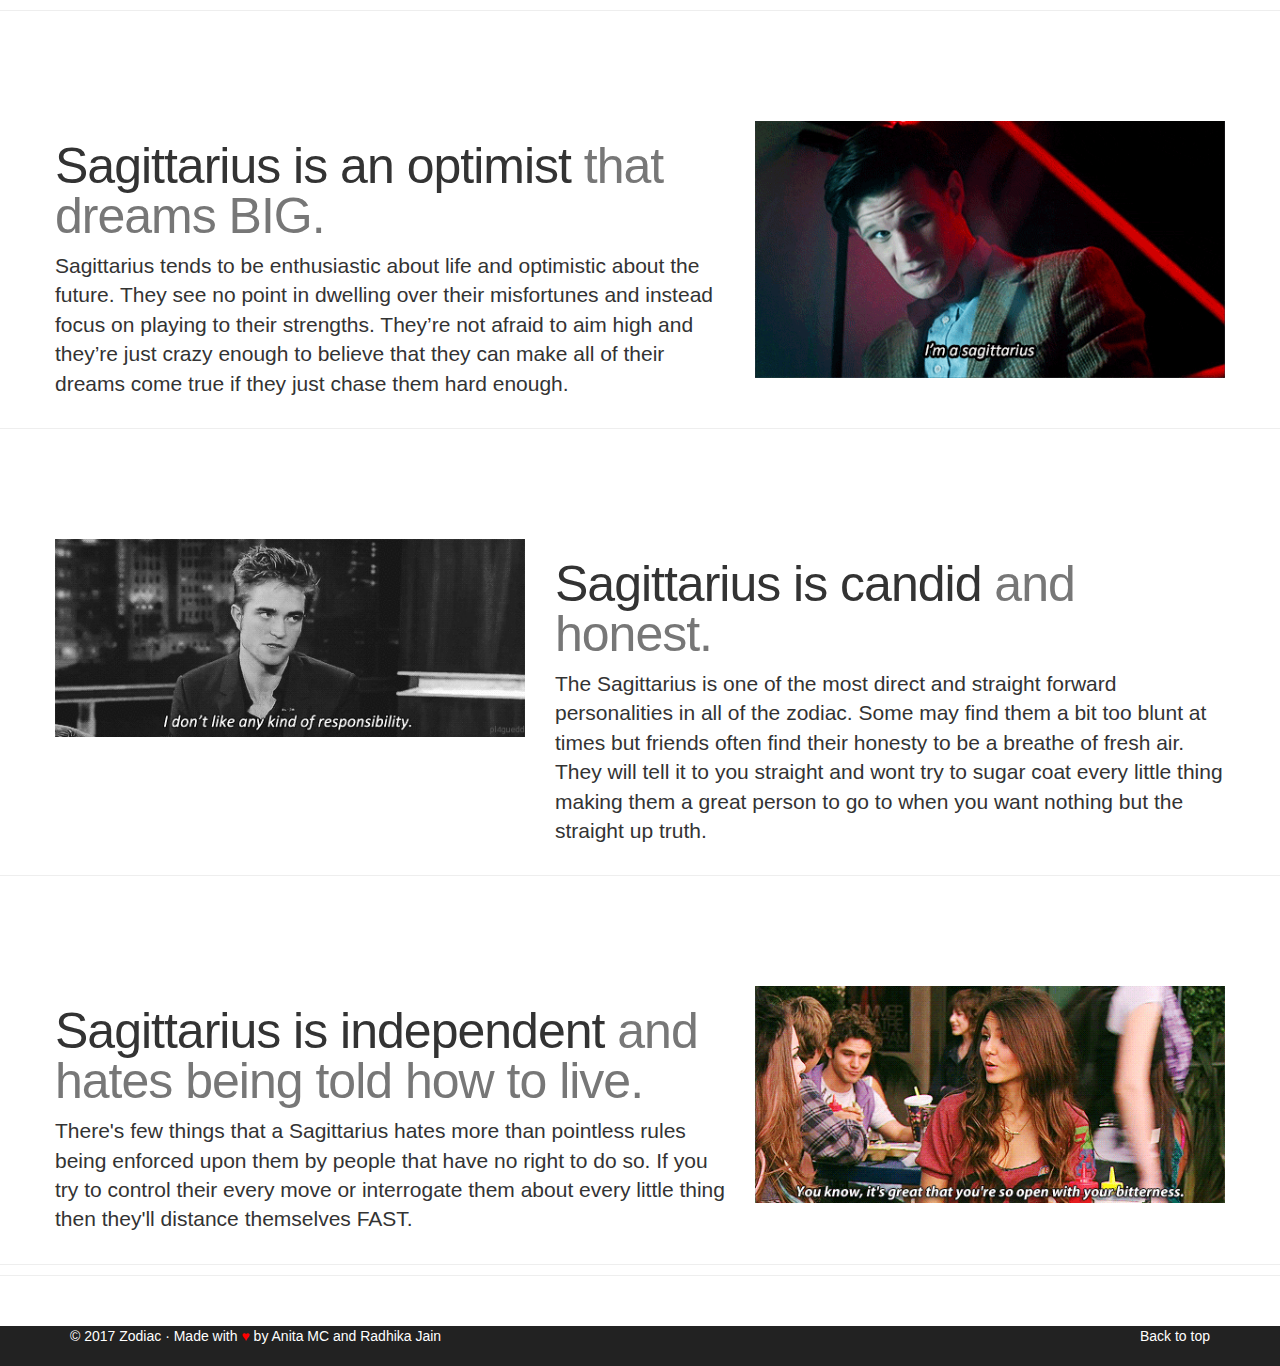
<file: sagitarius.html>
<!DOCTYPE html>
<html>
<head>
	<title>
		Sagitarius
	</title>
	<link rel="icon"  href="img/images.jpg">

	<link rel="stylesheet" type="text/css" href="css/bootstrap.css">
	<link rel="stylesheet" type="text/css" href="css/signs.css">
	<link rel="stylesheet" type="text/css" href="css/style.css">
</head>
<body>


	<!-- START THE FEATURETTES -->

      <hr class="featurette-divider">

      <div class="row featurette" id="sign">
        <div class="col-md-7" class="sign1">
          <h2 class="featurette-heading">Sagittarius is an optimist <span class="text-muted">that dreams BIG.</span></h2>
          <p class="lead">Sagittarius tends to be enthusiastic about life and optimistic about the future. They see no point in dwelling over their misfortunes and instead focus on playing to their strengths.

They’re not afraid to aim high and they’re just crazy enough to believe that they can make all of their dreams come true if they just chase them hard enough.</p>
        </div>
        <div class="col-md-5">
          <img style="margin-top:100px" class="featurette-image img-responsive center-block" src="img/sagitarius1.gif" alt="Generic placeholder image">
        </div>
      </div>

      <hr class="featurette-divider">

      <div class="row featurette" id="sign">
        <div class="col-md-7 col-md-push-5" class="sign1">
          <h2 class="featurette-heading">Sagittarius is candid<span class="text-muted">  and honest.</span></h2>
          <p class="lead">The Sagittarius is one of the most direct and straight forward personalities in all of the zodiac. Some may find them a bit too blunt at times but friends often find their honesty to be a breathe of fresh air.

They will tell it to you straight and wont try to sugar coat every little thing making them a great person to go to when you want nothing but the straight up truth.</p>
        </div>
        <div class="col-md-5 col-md-pull-7">
          <img style="margin-top:100px" class="featurette-image img-responsive center-block" src="img/sagitarius2.gif" Generic placeholder image">
        </div>
      </div>

      <hr class="featurette-divider">

      <div class="row featurette" id="sign">
        <div class="col-md-7" class="sign1">
          <h2 class="featurette-heading"> Sagittarius is independent <span class="text-muted">and hates being told how to live.</span></h2>
          <p class="lead">There's few things that a Sagittarius hates more than pointless rules being enforced upon them by people that have no right to do so.

If you try to control their every move or interrogate them about every little thing then they'll distance themselves FAST.</p>
        </div>
        <div class="col-md-5">
          <img style="margin-top:100px"  class="featurette-image img-responsive center-block" src="img/sagitarius3.gif" alt="Generic placeholder image">
        </div>
      </div>

      <hr class="featurette-divider">

      <!-- /END THE FEATURETTES -->
      <hr class="featurette-divider">

      <div class="grey-background" style="margin-top:50px">
    <div class="container">
      <footer id="footer">
            <p class="pull-right"><a href="#">Back to top</a></p>
            <p>&copy; 2017 Zodiac &middot; Made with <span id="heart"> &hearts; </span>by Anita MC and Radhika Jain</p>
      </footer>
    </div>
  </div>

</body>
</html>
</file>
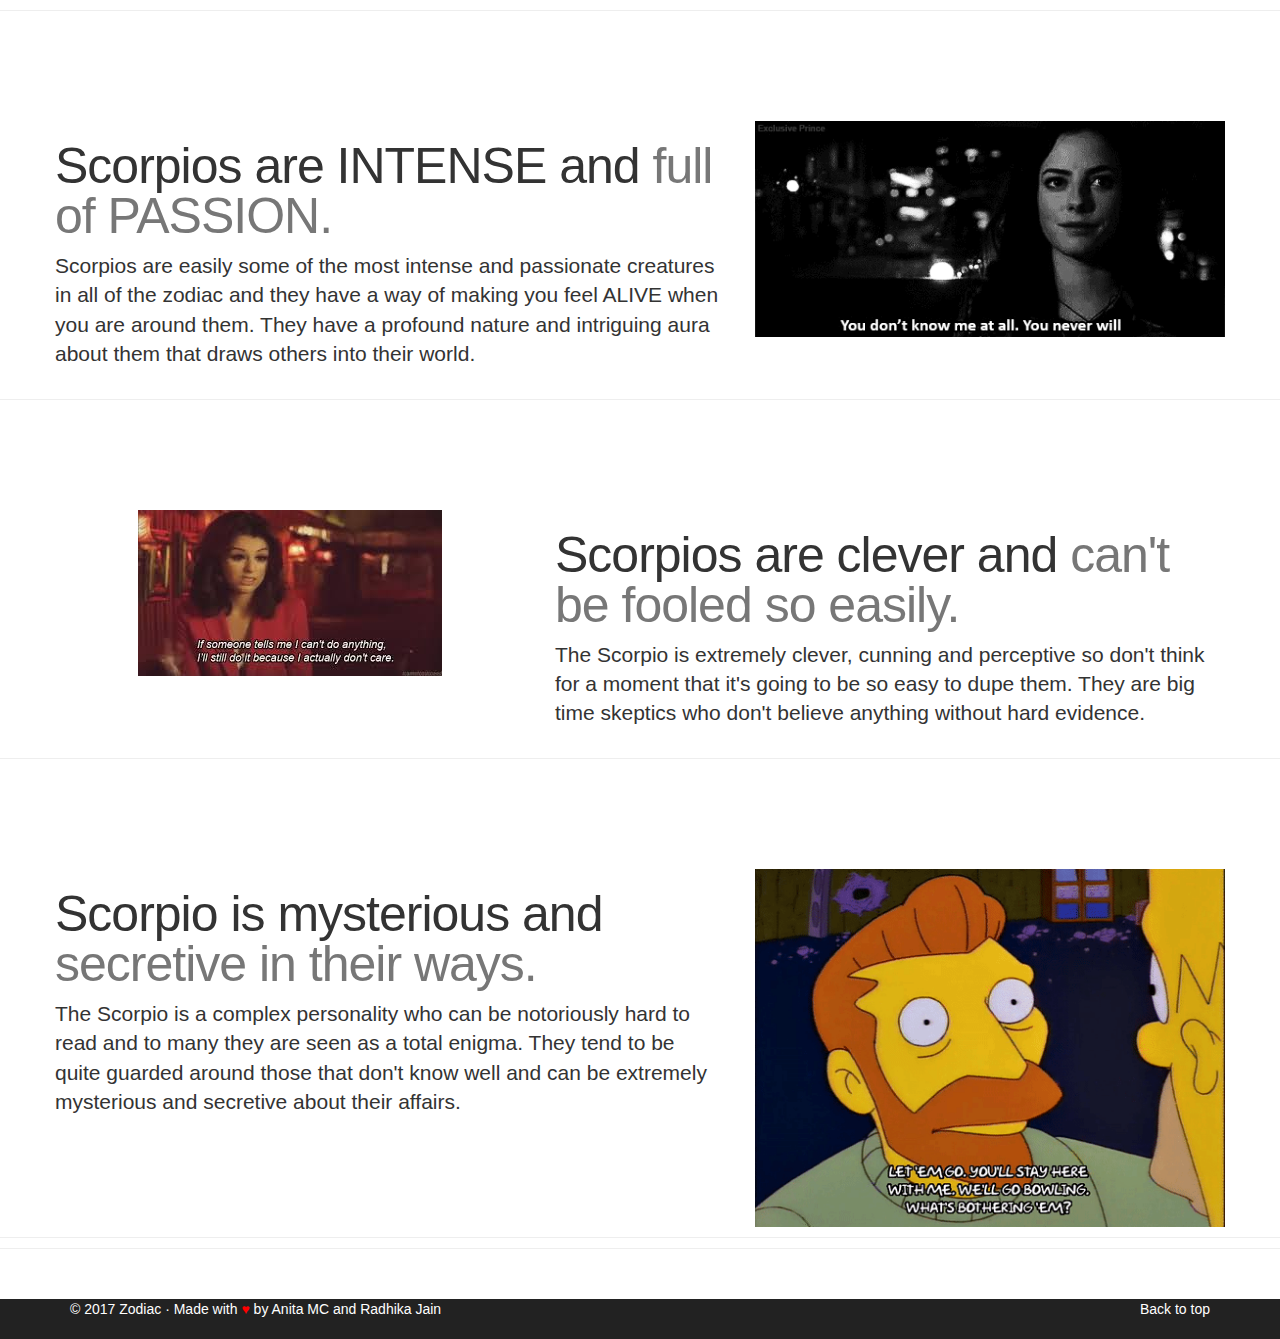
<file: scorpio.html>
<!DOCTYPE html>
<html>
<head>
	<title>
		Scorpio
	</title>
	<link rel="icon"  href="img/images.jpg">

	<link rel="stylesheet" type="text/css" href="css/bootstrap.css">
	<link rel="stylesheet" type="text/css" href="css/signs.css">
	<link rel="stylesheet" type="text/css" href="css/style.css">
</head>
<body>


	<!-- START THE FEATURETTES -->

      <hr class="featurette-divider">

      <div class="row featurette" id="sign">
        <div class="col-md-7" class="sign1">
          <h2 class="featurette-heading">Scorpios are INTENSE and <span class="text-muted">full of PASSION.</span></h2>
          <p class="lead">Scorpios are easily some of the most intense and passionate creatures in all of the zodiac and they have a way of making you feel ALIVE when you are around them.

They have a profound nature and intriguing aura about them that draws others into their world.</p>
        </div>
        <div class="col-md-5">
          <img style="margin-top:100px" class="featurette-image img-responsive center-block" src="img/scorpio1.gif" alt="Generic placeholder image">
        </div>
      </div>

      <hr class="featurette-divider">

      <div class="row featurette" id="sign">
        <div class="col-md-7 col-md-push-5" class="sign1">
          <h2 class="featurette-heading">Scorpios are clever and <span class="text-muted">can't be fooled so easily.</span></h2>
          <p class="lead">The Scorpio is extremely clever, cunning and perceptive so don't think for a moment that it's going to be so easy to dupe them.

They are big time skeptics who don't believe anything without hard evidence.</p>
        </div>
        <div class="col-md-5 col-md-pull-7">
          <img style="margin-top:100px" class="featurette-image img-responsive center-block" src="img/scorpio2.gif" Generic placeholder image">
        </div>
      </div>

      <hr class="featurette-divider">

      <div class="row featurette" id="sign">
        <div class="col-md-7" class="sign1">
          <h2 class="featurette-heading">Scorpio is mysterious and <span class="text-muted">secretive in their ways.</span></h2>
          <p class="lead">The Scorpio is a complex personality who can be notoriously hard to read and to many they are seen as a total enigma.

They tend to be quite guarded around those that don't know well and can be  extremely mysterious and secretive about their affairs.</p>
        </div>
        <div class="col-md-5">
          <img style="margin-top:100px"  class="featurette-image img-responsive center-block" src="img/scorpio3.gif" alt="Generic placeholder image">
        </div>
      </div>

      <hr class="featurette-divider">

      <!-- /END THE FEATURETTES -->
      <hr class="featurette-divider">

      <div class="grey-background" style="margin-top:50px">
    <div class="container">
      <footer id="footer">
            <p class="pull-right"><a href="#">Back to top</a></p>
            <p>&copy; 2017 Zodiac &middot; Made with <span id="heart"> &hearts; </span>by Anita MC and Radhika Jain</p>
      </footer>
    </div>
  </div>

</body>
</html>
</file>
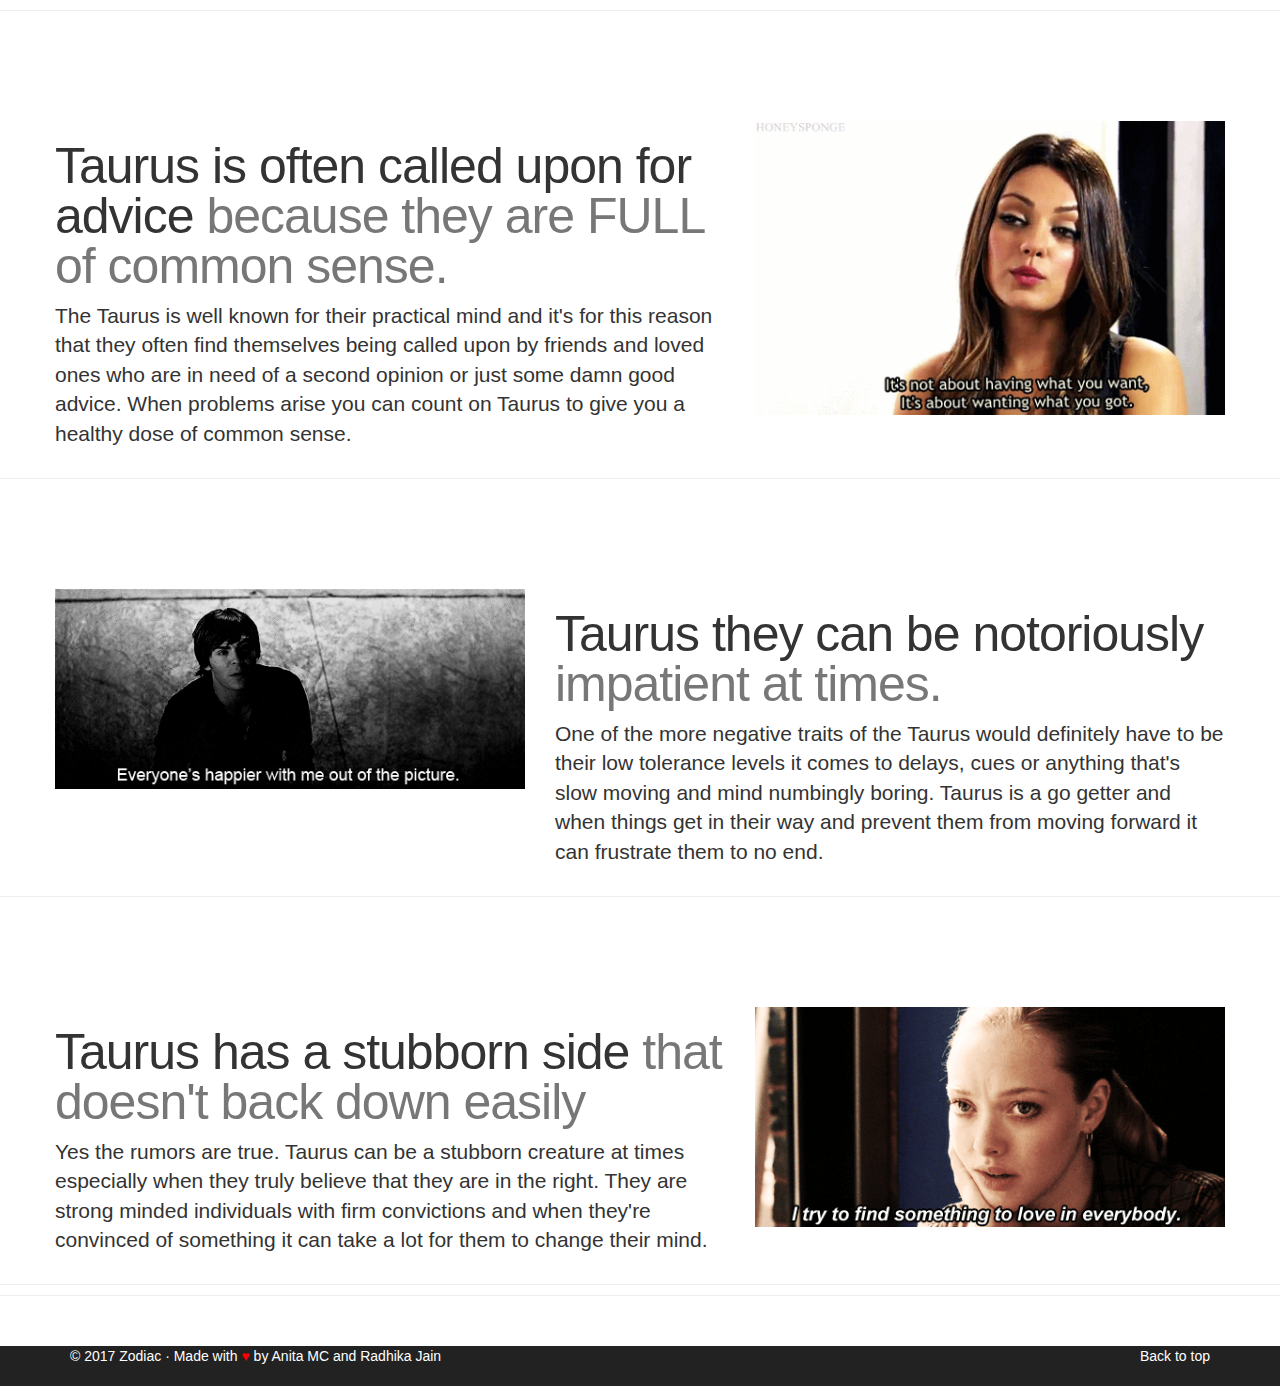
<file: Taurus.html>
<!DOCTYPE html>
<html>
<head>
	<title>
		Taurus
	</title>
	<link rel="icon"  href="img/images.jpg">

	<link rel="stylesheet" type="text/css" href="css/bootstrap.css">
	<link rel="stylesheet" type="text/css" href="css/signs.css">
	<link rel="stylesheet" type="text/css" href="css/style.css">
</head>
<body>


	<!-- START THE FEATURETTES -->

      <hr class="featurette-divider">

      <div class="row featurette" id="sign">
        <div class="col-md-7" class="sign1">
          <h2 class="featurette-heading">Taurus is often called upon for advice <span class="text-muted">because they are FULL of common sense.</span></h2>
          <p class="lead">The Taurus is well known for their practical mind and it's for this reason that they often find themselves being called upon by friends and loved ones who are in need of a second opinion or just some damn good advice.

When problems arise you can count on Taurus to give you a healthy dose of common sense.</p>
        </div>
        <div class="col-md-5">
          <img style="margin-top:100px" class="featurette-image img-responsive center-block" src="img/taurus1.gif" alt="Generic placeholder image">
        </div>
      </div>

      <hr class="featurette-divider">

      <div class="row featurette" id="sign">
        <div class="col-md-7 col-md-push-5" class="sign1">
          <h2 class="featurette-heading">Taurus they can be notoriously <span class="text-muted">impatient at times.</span></h2>
          <p class="lead">One of the more negative traits of the Taurus would definitely have to be their low tolerance levels it comes to delays, cues or anything that's slow moving and mind numbingly boring.

Taurus is a go getter and when things get in their way and prevent them from moving forward it can frustrate them to no end.</p>
        </div>
        <div class="col-md-5 col-md-pull-7">
          <img style="margin-top:100px" class="featurette-image img-responsive center-block" src="img/taurus2.gif" Generic placeholder image">
        </div>
      </div>

      <hr class="featurette-divider">

      <div class="row featurette" id="sign">
        <div class="col-md-7" class="sign1">
          <h2 class="featurette-heading"> Taurus has a stubborn side <span class="text-muted">that doesn't back down easily</span></h2>
          <p class="lead">Yes the rumors are true. Taurus can be a stubborn creature at times especially when they truly believe that they are in the right.

They are strong minded individuals with firm convictions and when they're convinced of something it can take a lot for them to change their mind.</p>
        </div>
        <div class="col-md-5">
          <img style="margin-top:100px"  class="featurette-image img-responsive center-block" src="img/taurus3.gif" alt="Generic placeholder image">
        </div>
      </div>

      <hr class="featurette-divider">

      <!-- /END THE FEATURETTES -->
      <hr class="featurette-divider">

      <div class="grey-background" style="margin-top:50px">
    <div class="container">
      <footer id="footer">
            <p class="pull-right"><a href="#">Back to top</a></p>
            <p>&copy; 2017 Zodiac &middot; Made with <span id="heart"> &hearts; </span>by Anita MC and Radhika Jain</p>
      </footer>
    </div>
  </div>

</body>
</html>
</file>
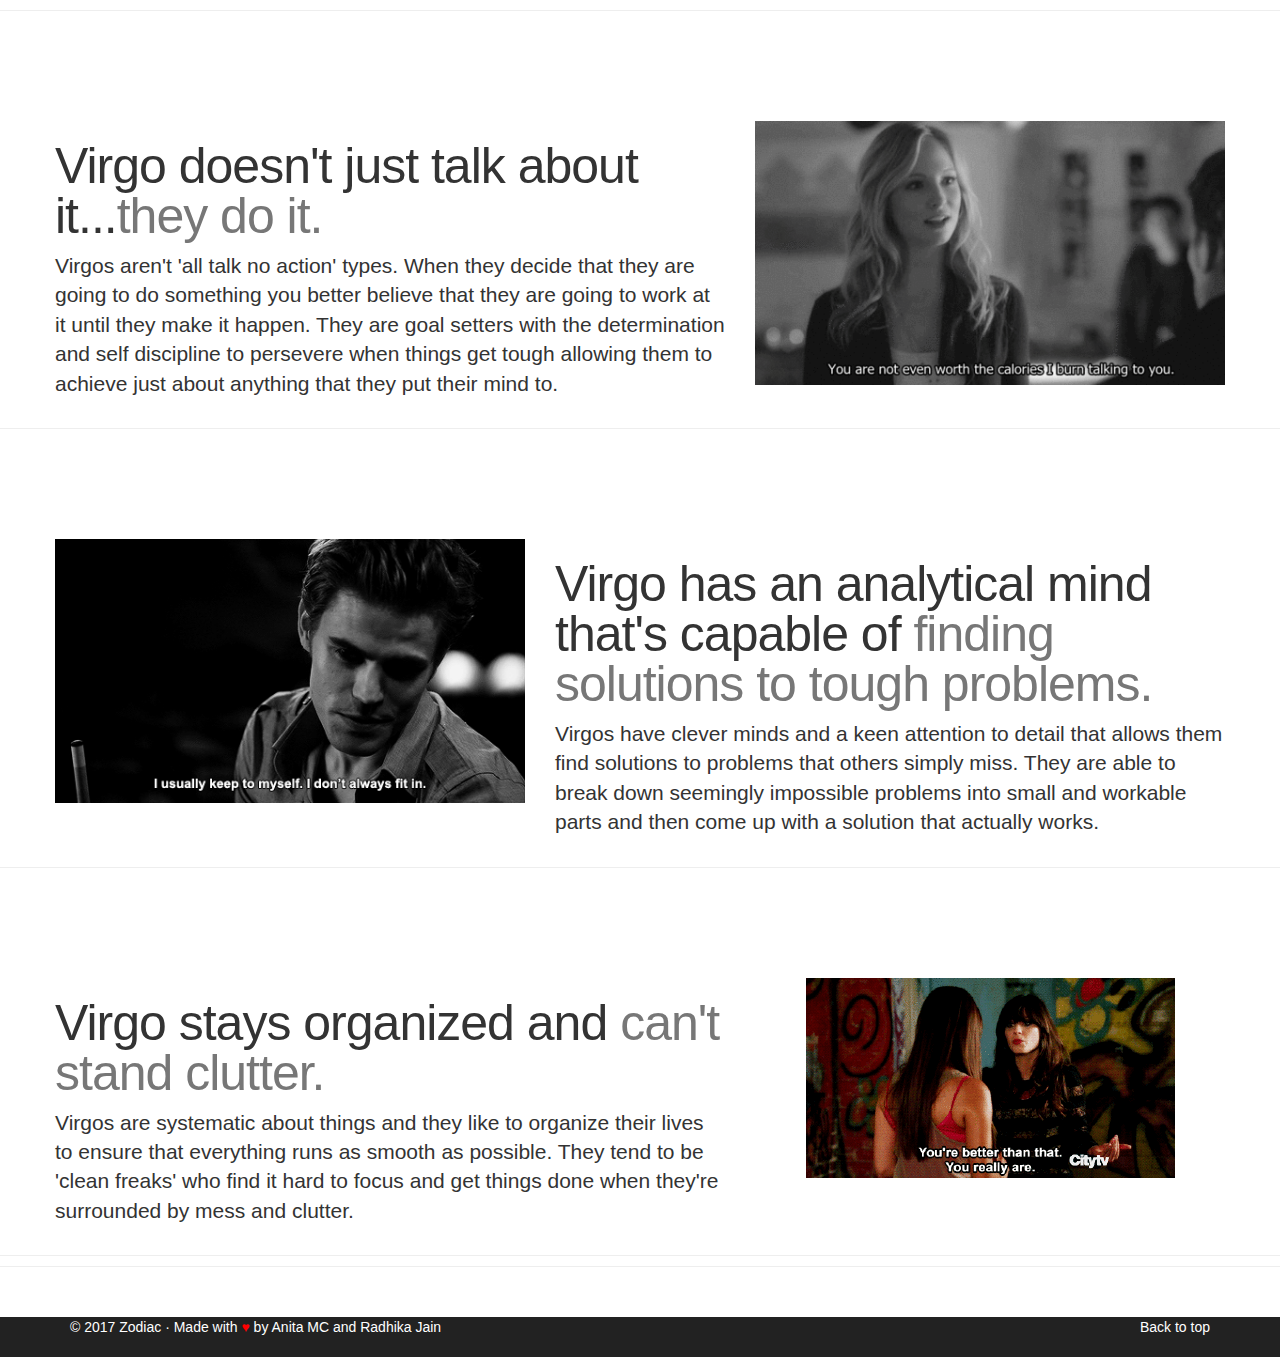
<file: virgo.html>
<!DOCTYPE html>
<html>
<head>
	<title>
		Virgo
	</title>
	<link rel="icon"  href="img/images.jpg">

	<link rel="stylesheet" type="text/css" href="css/bootstrap.css">
	<link rel="stylesheet" type="text/css" href="css/signs.css">
	<link rel="stylesheet" type="text/css" href="css/style.css">
</head>
<body>


	<!-- START THE FEATURETTES -->

      <hr class="featurette-divider">

      <div class="row featurette" id="sign">
        <div class="col-md-7" class="sign1">
          <h2 class="featurette-heading">Virgo doesn't just talk about it...<span class="text-muted">they do it.</span></h2>
          <p class="lead">Virgos aren't 'all talk no action' types. When they decide that they are going to do something you better believe that they are going to work at it until they make it happen.

They are goal setters with the determination and self discipline to persevere when things get tough allowing them to achieve just about anything that they put their mind to.</p>
        </div>
        <div class="col-md-5">
          <img style="margin-top:100px" class="featurette-image img-responsive center-block" src="img/virgo1.gif" alt="Generic placeholder image">
        </div>
      </div>

      <hr class="featurette-divider">

      <div class="row featurette" id="sign">
        <div class="col-md-7 col-md-push-5" class="sign1">
          <h2 class="featurette-heading">Virgo has an analytical mind that's capable of <span class="text-muted">finding solutions to tough problems. </span></h2>
          <p class="lead">Virgos have clever minds and a keen attention to detail that allows them find solutions to problems that others simply miss.

They are able to break down seemingly impossible problems into small and workable parts and then come up with a solution that actually works.</p>
        </div>
        <div class="col-md-5 col-md-pull-7">
          <img style="margin-top:100px" class="featurette-image img-responsive center-block" src="img/virgo2.gif" Generic placeholder image">
        </div>
      </div>

      <hr class="featurette-divider">

      <div class="row featurette" id="sign">
        <div class="col-md-7" class="sign1">
          <h2 class="featurette-heading">Virgo stays organized and <span class="text-muted">can't stand clutter.</span></h2>
          <p class="lead">Virgos are systematic about things and they like to organize their lives to ensure that everything runs as smooth as possible.

They tend to be 'clean freaks' who find it hard to focus and get things done when they're surrounded by mess and clutter.</p>
        </div>
        <div class="col-md-5">
          <img style="margin-top:100px"  class="featurette-image img-responsive center-block" src="img/virgo3.gif" alt="Generic placeholder image">
        </div>
      </div>

      <hr class="featurette-divider">

      <!-- /END THE FEATURETTES -->
      <hr class="featurette-divider">

      <div class="grey-background" style="margin-top:50px">
    <div class="container">
      <footer id="footer">
            <p class="pull-right"><a href="#">Back to top</a></p>
            <p>&copy; 2017 Zodiac &middot; Made with <span id="heart"> &hearts; </span>by Anita MC and Radhika Jain</p>
      </footer>
    </div>
  </div>

</body>
</html>
</file>
<file: css/style.css>
body{
	font-family: 'Open Sans', sans-serif;
}
/* CUSTOMIZE THE NAVBAR
-------------------------------------------------- */

/* Special class on .container surrounding .navbar, used for positioning it into place. */
.navbar-wrapper {
  position: absolute;
  top: 0;
  right: 0;
  left: 0;
  z-index: 20;
}

/* Flip around the padding for proper display in narrow viewports */
.navbar-wrapper > .container {
  padding-right: 0;
  padding-left: 0;
}
.navbar-wrapper .navbar {
  padding-right: 15px;
  padding-left: 15px;
}
.navbar-wrapper .navbar .container {
  width: auto;
}

#logo{
	height: 40px;
	margin-top: 5px;
}


/* CUSTOMIZE THE CAROUSEL
-------------------------------------------------- */

/* Carousel base class */
.carousel {
  height: 500px;
  margin-bottom: 60px;
}
/* Since positioning the image, we need to help out the caption */
.carousel-caption {
  z-index: 10;

}
.carousel-caption p{
  font-size: 20px;
}

/* Declare heights because of positioning of img element */
.carousel .item {
  height: 500px;
  background-color: #777;
}
.carousel-inner > .item > img {
  position: absolute;
  top: 0;
  left: 0;
  min-width: 100%;
  height: 500px;
}



/* RESPONSIVE CSS
-------------------------------------------------- */

@media (min-width: 768px) {
  /* Navbar positioning foo */
  .navbar-wrapper {
    margin-top: 20px;
  }
  .navbar-wrapper .container {
    padding-right: 15px;
    padding-left: 15px;
  }
  .navbar-wrapper .navbar {
    padding-right: 0;
    padding-left: 0;
  }

  /* The navbar becomes detached from the top, so we round the corners */
  .navbar-wrapper .navbar {
    border-radius: 4px;
  }

  
}
#heading{
	margin-left:500px;
	
	font-size:80px;
}

.jumbotron {
  text-align: center;
  background-color: transparent;
}
.jumbotron .btn {
  padding: 14px 24px;
  font-size: 21px;
}

#all{
	margin-left: 100px;
}

#paragraph{
	margin-left: 100px;
	margin-right: 100px;
}
.grey-background{
	background-color: #222;
	color:white;
}
#footer a{
	color:white;
}
#heart{
	color:red;
}
#footer{
	margin-bottom: 20px;
}
</file>
<file: css/login_style.css>
body {
  padding-top: 40px;
  
  background-color: #eee;
}

.form-signin {
  max-width: 330px;
  padding: 15px;
  margin: 0 auto;
}
.form-signin .form-signin-heading,
.form-signin .checkbox {
  margin-bottom: 10px;
}
.form-signin .checkbox {
  font-weight: normal;
}
.form-signin .form-control {
  position: relative;
  height: auto;
  -webkit-box-sizing: border-box;
     -moz-box-sizing: border-box;
          box-sizing: border-box;
  padding: 10px;
  font-size: 16px;
}
.form-signin .form-control:focus {
  z-index: 2;
}
.form-signin input[type="email"] {
  margin-bottom: -1px;
  border-bottom-right-radius: 0;
  border-bottom-left-radius: 0;
}
.form-signin input[type="password"] {
  margin-bottom: 10px;
  border-top-left-radius: 0;
  border-top-right-radius: 0;
}
</file>
<file: css/signs.css>
/* Featurettes
------------------------- */
#sign{
  margin:0 40px;
}

.sign1{
  margin-top: 0;
}

.featurette-divider {
  margin: 10px 0; /* Space out the Bootstrap <hr> more */
}

/* Thin out the marketing headings */
.featurette-heading {
  font-weight: 300;
  line-height: 1;
  letter-spacing: -1px;
}


/* RESPONSIVE CSS
-------------------------------------------------- */

@media (min-width: 768px) {
  /* Navbar positioning foo */
  .navbar-wrapper {
    margin-top: 20px;
  }
  .navbar-wrapper .container {
    padding-right: 15px;
    padding-left: 15px;
  }
  .navbar-wrapper .navbar {
    padding-right: 0;
    padding-left: 0;
  }

  /* The navbar becomes detached from the top, so we round the corners */
  .navbar-wrapper .navbar {
    border-radius: 4px;
  }

  /* Bump up size of carousel content */
  .carousel-caption p {
    margin-bottom: 20px;
    font-size: 21px;
    line-height: 1.4;
  }

  .featurette-heading {
    font-size: 50px;
  }
}

@media (min-width: 992px) {
  .featurette-heading {
    margin-top: 120px;
  }
}
</file>
